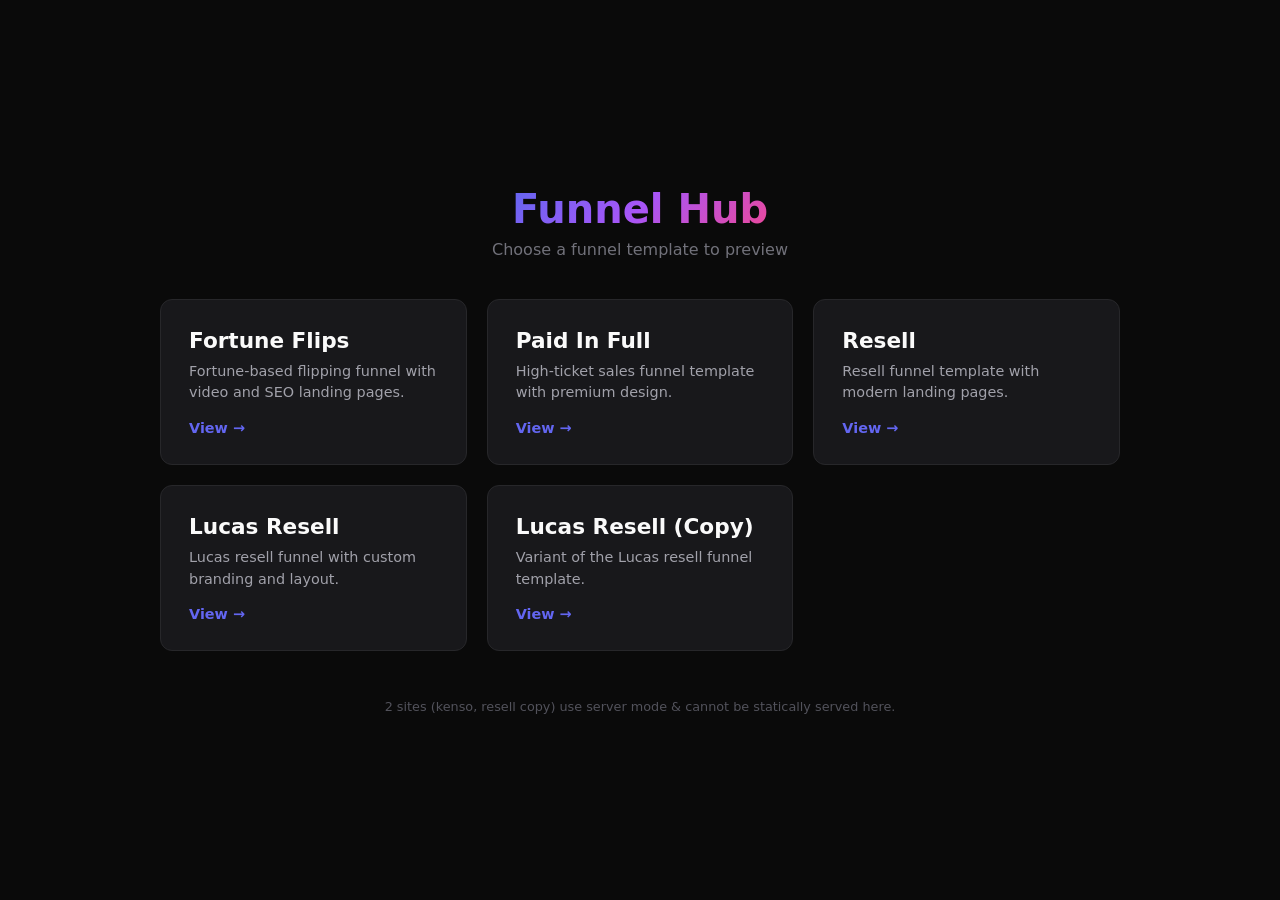
<file: index.html>
<!DOCTYPE html>
<html lang="en">
<head>
<meta charset="UTF-8">
<meta name="viewport" content="width=device-width, initial-scale=1.0">
<title>Funnel Hub</title>
<style>
  *, *::before, *::after { box-sizing: border-box; margin: 0; padding: 0; }
  body {
    font-family: -apple-system, BlinkMacSystemFont, 'Segoe UI', system-ui, sans-serif;
    background: #0a0a0a;
    color: #f5f5f5;
    min-height: 100vh;
    display: flex;
    flex-direction: column;
    align-items: center;
    justify-content: center;
    padding: 2rem;
  }
  h1 {
    font-size: 2.5rem;
    font-weight: 700;
    margin-bottom: 0.5rem;
    background: linear-gradient(135deg, #6366f1, #a855f7, #ec4899);
    -webkit-background-clip: text;
    -webkit-text-fill-color: transparent;
    background-clip: text;
  }
  .subtitle {
    color: #71717a;
    margin-bottom: 2.5rem;
    font-size: 1rem;
  }
  .grid {
    display: grid;
    grid-template-columns: repeat(auto-fit, minmax(280px, 1fr));
    gap: 1.25rem;
    max-width: 960px;
    width: 100%;
  }
  .card {
    background: #18181b;
    border: 1px solid #27272a;
    border-radius: 12px;
    padding: 1.75rem;
    text-decoration: none;
    color: inherit;
    transition: border-color 0.2s, transform 0.2s, box-shadow 0.2s;
    display: flex;
    flex-direction: column;
    gap: 0.5rem;
  }
  .card:hover {
    border-color: #6366f1;
    transform: translateY(-2px);
    box-shadow: 0 8px 30px rgba(99, 102, 241, 0.15);
  }
  .card h2 {
    font-size: 1.35rem;
    font-weight: 600;
    color: #fafafa;
  }
  .card p {
    color: #a1a1aa;
    font-size: 0.9rem;
    line-height: 1.5;
    flex: 1;
  }
  .card .arrow {
    color: #6366f1;
    font-weight: 600;
    font-size: 0.9rem;
    margin-top: 0.5rem;
  }
  .footer {
    margin-top: 3rem;
    color: #52525b;
    font-size: 0.8rem;
  }
</style>
</head>
<body>
<h1>Funnel Hub</h1>
<p class="subtitle">Choose a funnel template to preview</p>
<div class="grid">
  <a href="/fortuneflips" class="card">
    <h2>Fortune Flips</h2>
    <p>Fortune-based flipping funnel with video and SEO landing pages.</p>
    <span class="arrow">View &rarr;</span>
  </a>
  <a href="/paidinfull" class="card">
    <h2>Paid In Full</h2>
    <p>High-ticket sales funnel template with premium design.</p>
    <span class="arrow">View &rarr;</span>
  </a>
  <a href="/resell" class="card">
    <h2>Resell</h2>
    <p>Resell funnel template with modern landing pages.</p>
    <span class="arrow">View &rarr;</span>
  </a>
  <a href="/lucasresell" class="card">
    <h2>Lucas Resell</h2>
    <p>Lucas resell funnel with custom branding and layout.</p>
    <span class="arrow">View &rarr;</span>
  </a>
  <a href="/lucas-resell" class="card">
    <h2>Lucas Resell (Copy)</h2>
    <p>Variant of the Lucas resell funnel template.</p>
    <span class="arrow">View &rarr;</span>
  </a>
</div>
<p class="footer">2 sites (kenso, resell copy) use server mode &amp; cannot be statically served here.</p>
</body>
</html>
</file>
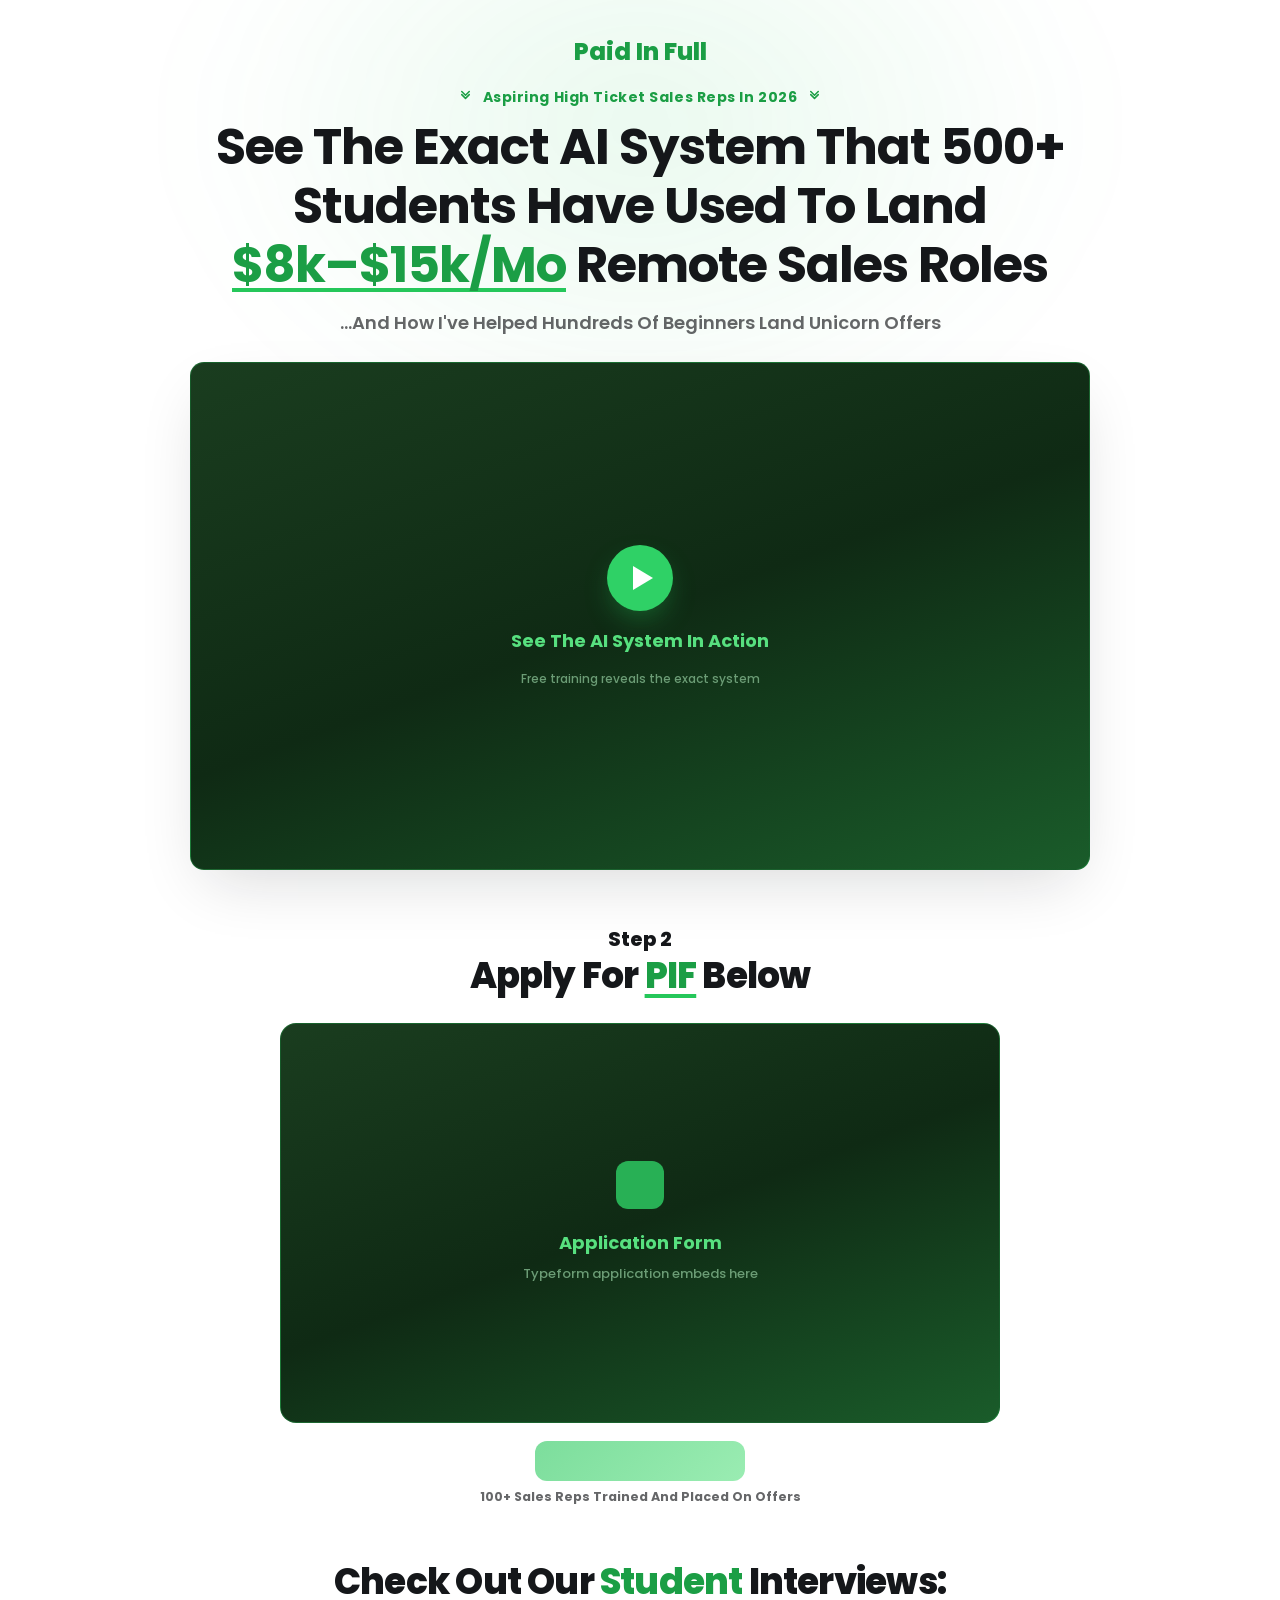
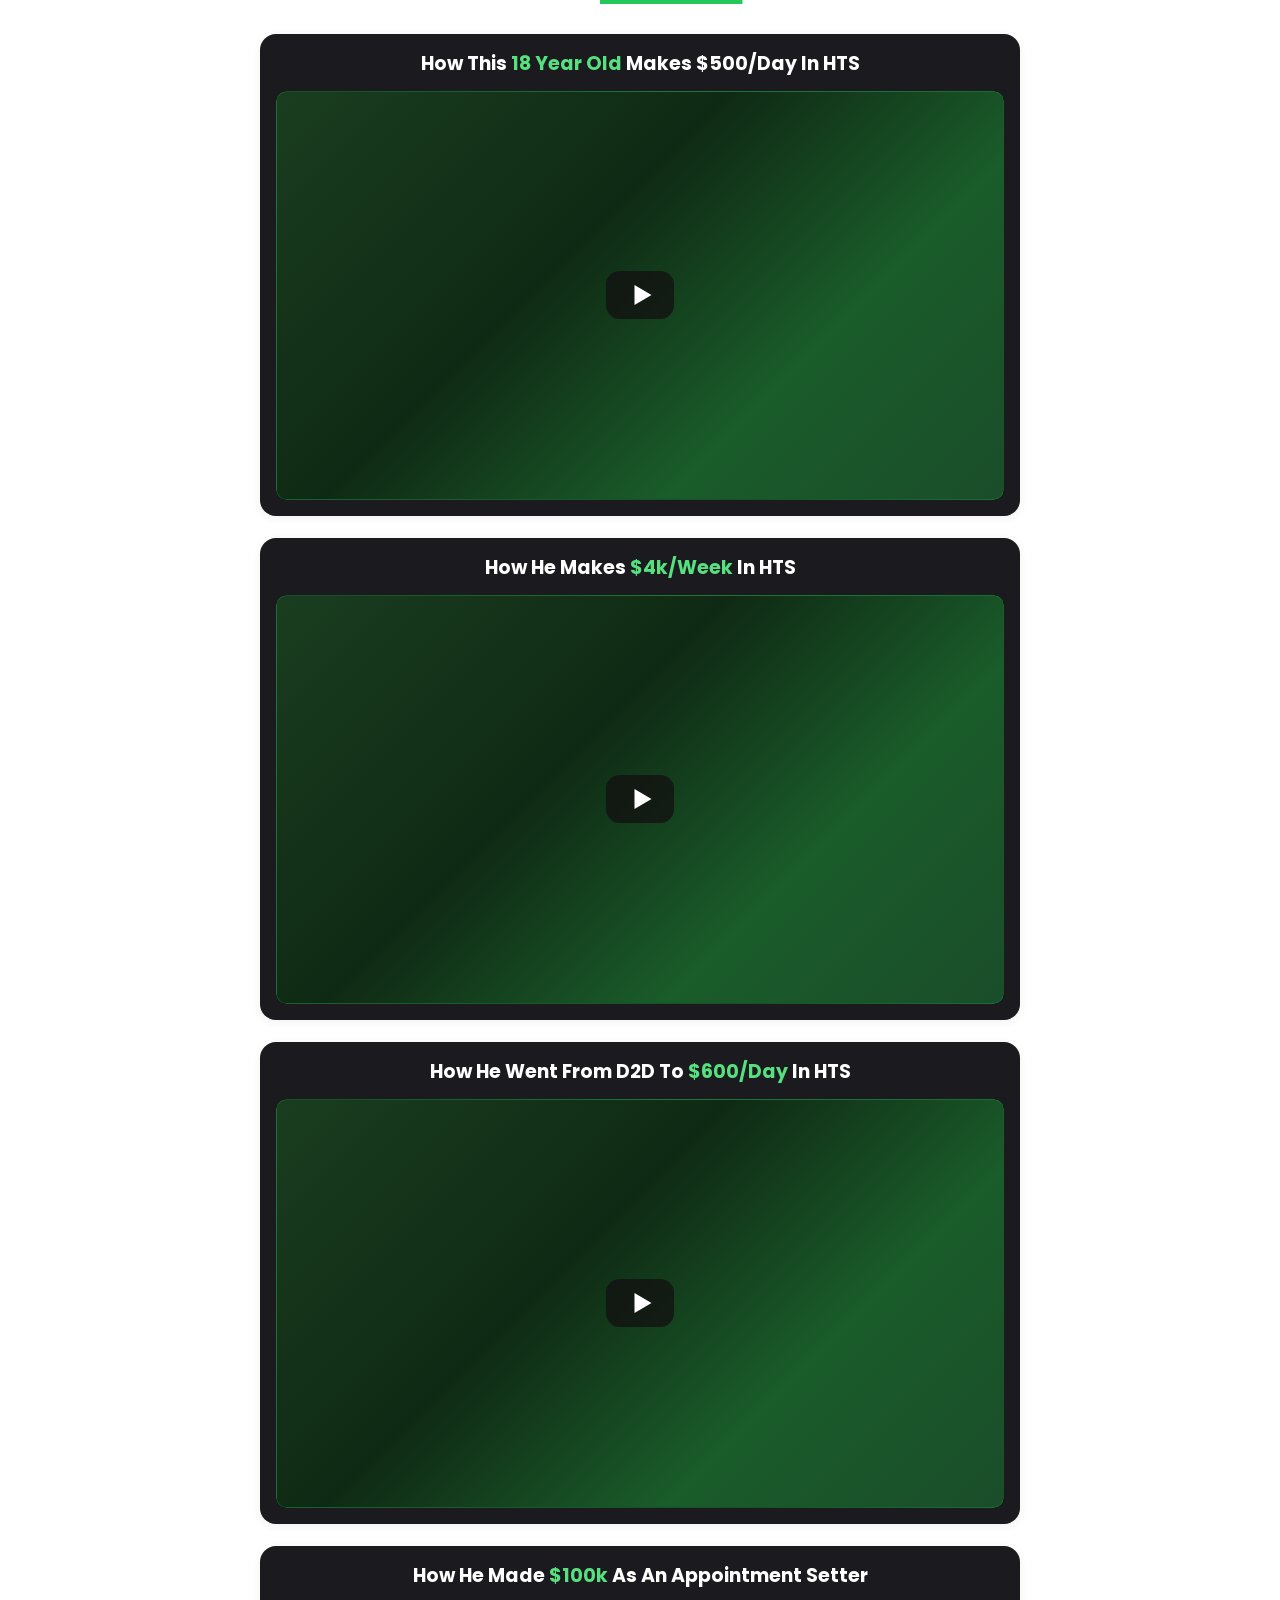
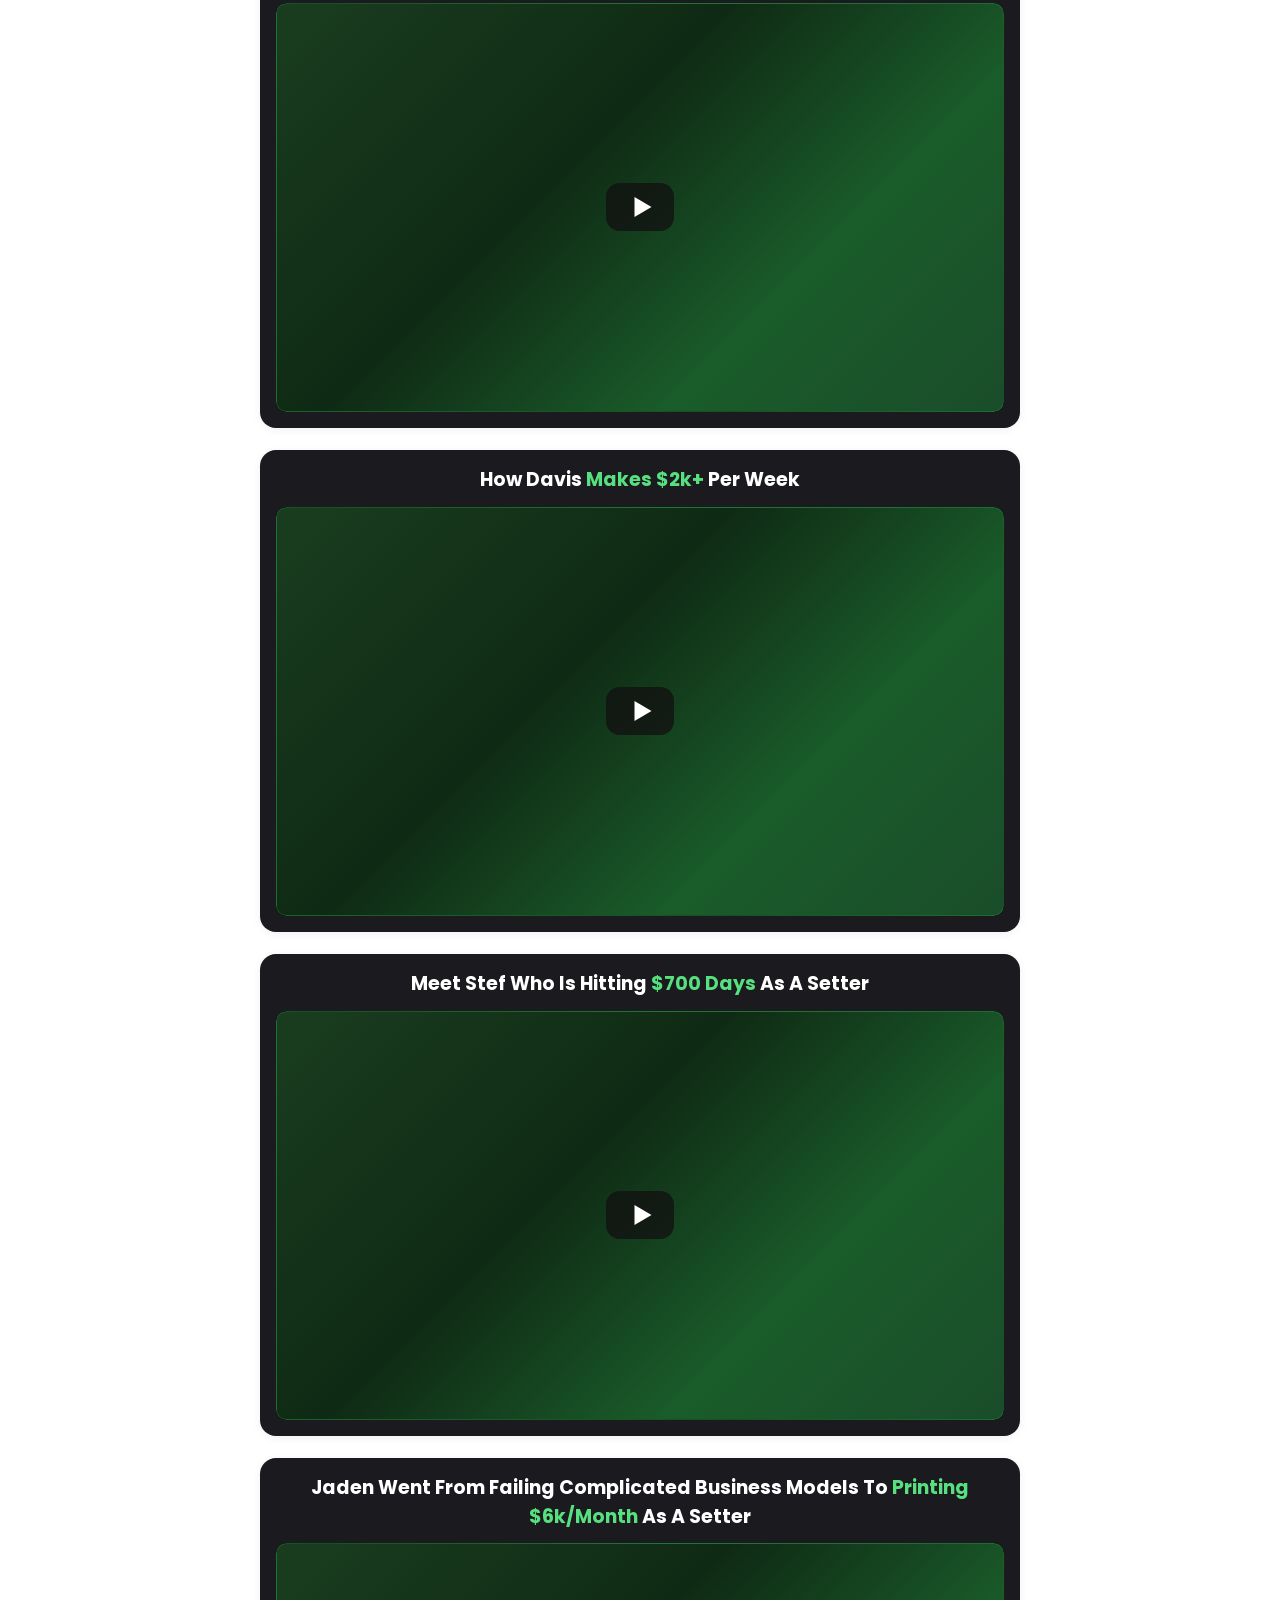
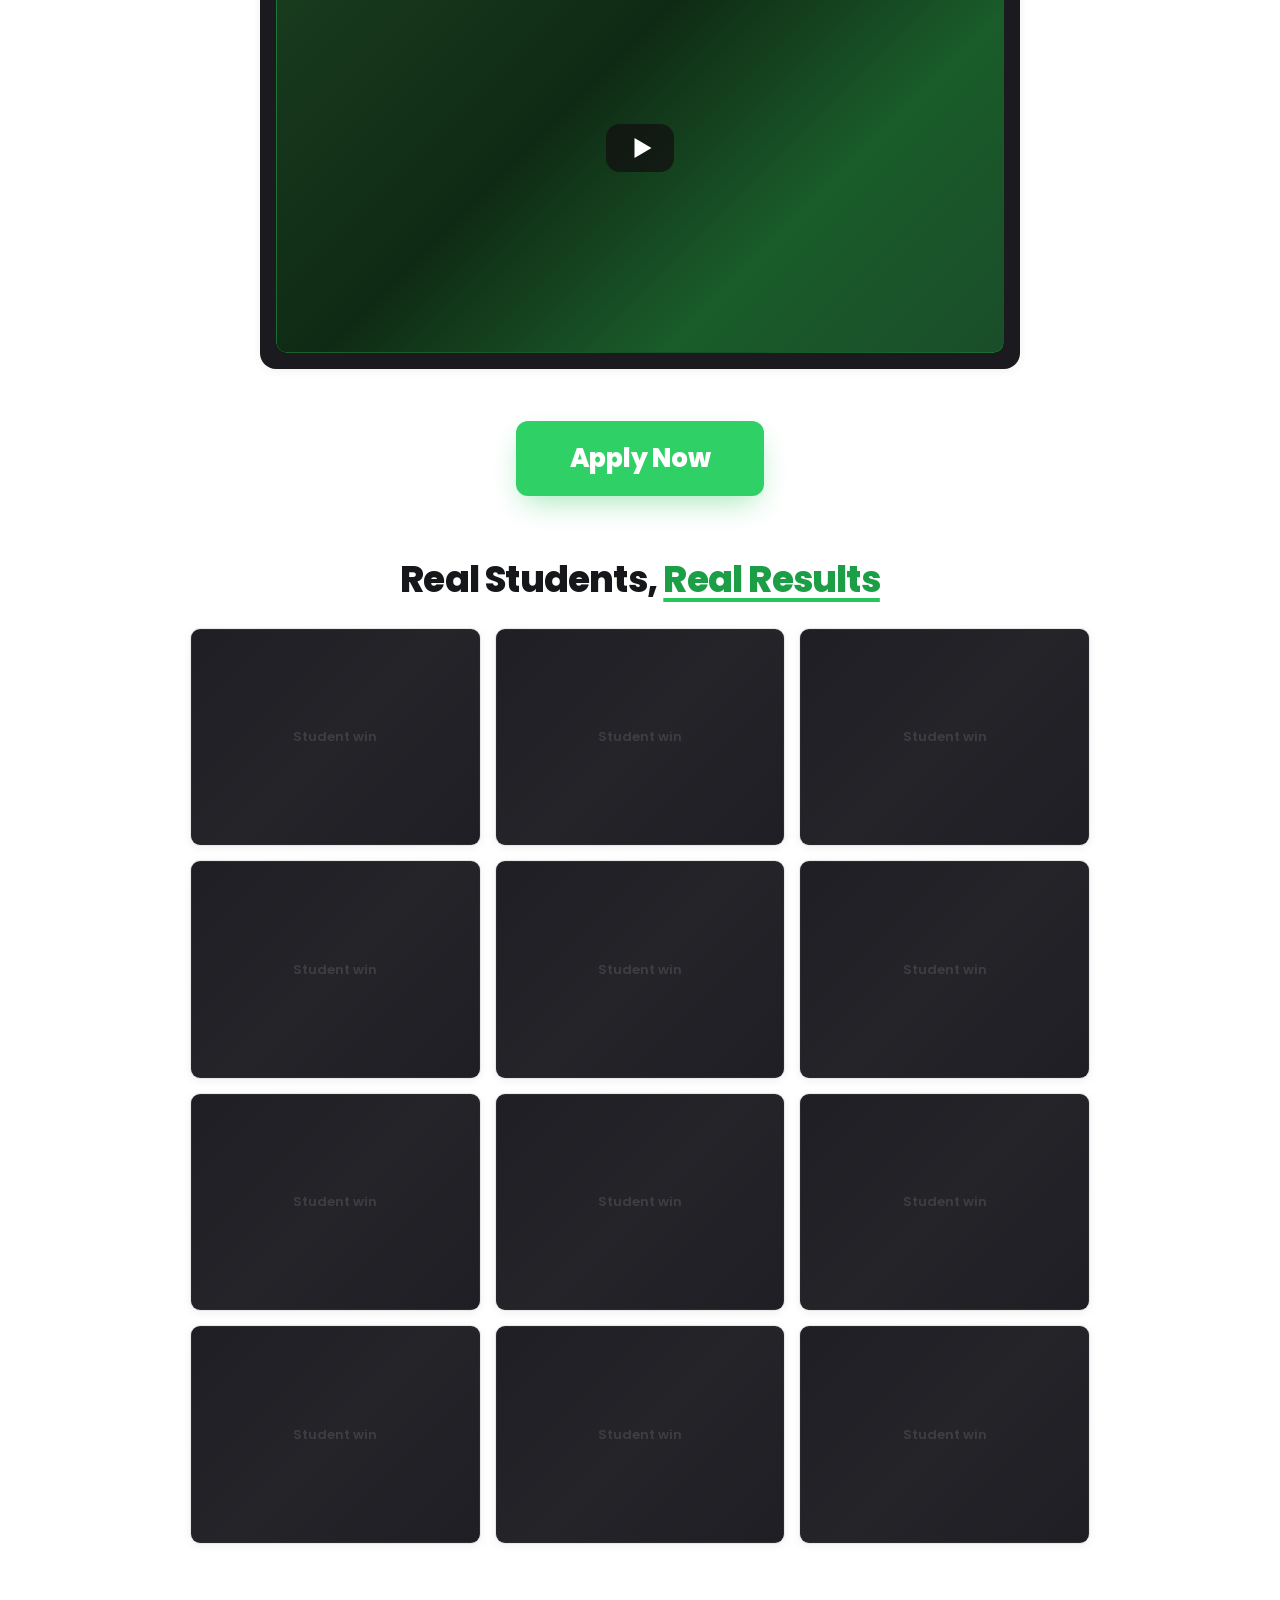
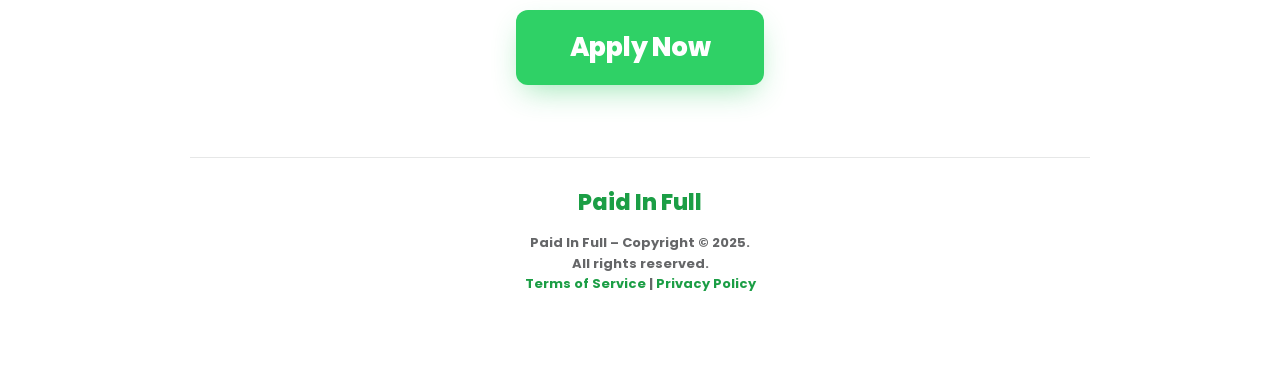
<file: highticketsales/index.html>
<!DOCTYPE html><html lang="en" class="poppins_f91be8b-module__pOuvOq__variable h-full antialiased"><head><meta charSet="utf-8"/><meta name="viewport" content="width=device-width, initial-scale=1"/><link rel="preload" href="/paidinfull/_next/static/media/47fe1b7cd6e6ed85-s.p.0~mcdl10zdfb3.woff2" as="font" crossorigin="" type="font/woff2"/><link rel="preload" href="/paidinfull/_next/static/media/829ba4228c966254-s.p.0ub.k0om~_-xi.woff2" as="font" crossorigin="" type="font/woff2"/><link rel="preload" href="/paidinfull/_next/static/media/8e6fa89aa22d24ec-s.p.0uvzar8hswo3p.woff2" as="font" crossorigin="" type="font/woff2"/><link rel="preload" href="/paidinfull/_next/static/media/a218039a3287bcfd-s.p.17-1enzs_j91b.woff2" as="font" crossorigin="" type="font/woff2"/><link rel="preload" href="/paidinfull/_next/static/media/e2334d715941921e-s.p.12skym0rqknxy.woff2" as="font" crossorigin="" type="font/woff2"/><link rel="stylesheet" href="/paidinfull/_next/static/chunks/0vrzeb3-mg27t.css" data-precedence="next"/><link rel="preload" as="script" fetchPriority="low" href="/paidinfull/_next/static/chunks/01fg41s5-yw~~.js"/><script src="/paidinfull/_next/static/chunks/02k_t6ow81leh.js" async=""></script><script src="/paidinfull/_next/static/chunks/0g3xly2er0dk1.js" async=""></script><script src="/paidinfull/_next/static/chunks/turbopack-10k6tt6_rxpax.js" async=""></script><script src="/paidinfull/_next/static/chunks/071qx2hu3.8vg.js" async=""></script><meta name="next-size-adjust" content=""/><title>Paid In Full | The AI System 500+ Students Used To Land $8k–$15k/Mo Remote Sales Roles</title><meta name="description" content="See the exact AI system 500+ students have used to land $8k–$15k/mo remote high-ticket sales roles — with no prior experience."/><link rel="icon" href="/seo/favicon.ico" sizes="any"/><link rel="icon" href="/seo/favicon-32.png" sizes="32x32" type="image/png"/><link rel="icon" href="/seo/favicon-16.png" sizes="16x16" type="image/png"/><link rel="apple-touch-icon" href="/seo/apple-touch-icon.png"/><script src="/paidinfull/_next/static/chunks/03~yq9q893hmn.js" noModule=""></script></head><body class="min-h-full flex flex-col"><div hidden=""><!--$--><!--/$--></div><div class="atmosphere" aria-hidden="true"></div><main class="page"><header class="nav"><div style="font-weight:800;font-size:24px;color:var(--pif-accent-deep);line-height:1">Paid In Full</div></header><section class="hero"><div class="eyebrow"><span class="chev"><svg viewBox="0 0 24 24" fill="none" stroke="currentColor" stroke-width="2.5" stroke-linecap="round" stroke-linejoin="round" aria-hidden="true"><path d="m6 9 6 6 6-6"></path><path d="m6 4 6 6 6-6"></path></svg></span><span class="etext">Aspiring High Ticket Sales Reps In 2026</span><span class="chev"><svg viewBox="0 0 24 24" fill="none" stroke="currentColor" stroke-width="2.5" stroke-linecap="round" stroke-linejoin="round" aria-hidden="true"><path d="m6 9 6 6 6-6"></path><path d="m6 4 6 6 6-6"></path></svg></span></div><h1 class="headline">See The Exact AI System That 500+ Students Have Used To Land<!-- --> <span class="accent-mark">$8k–$15k/Mo</span> Remote Sales Roles</h1><p class="sub">…And How I&#x27;ve Helped Hundreds Of Beginners Land Unicorn Offers</p><div class="hero-media"><div class="media-ph" style="background:linear-gradient(160deg, #1a3d1f, #0f2a14, #1a5c2a);border:1px solid rgba(37, 199, 90, 0.3)"><div class="media-ph-inner"><div class="play" style="width:66px;height:66px;border-radius:50%;background:var(--pif-cta);position:relative;box-shadow:var(--pif-shadow-cta)"><span style="position:absolute;left:55%;top:50%;transform:translate(-50%, -50%);border-style:solid;border-width:12px 0 12px 20px;border-color:transparent transparent transparent #fff;display:block"></span></div><div style="font-weight:700;color:#57E07F;font-size:18px">See The AI System In Action</div><small style="font-weight:500;font-size:12px;color:#6b9c75">Free training reveals the exact system</small></div></div></div></section><section id="apply"><div class="step-label">Step 2</div><h2 class="section-head">Apply For <span class="accent-mark">PIF</span> Below</h2><div class="apply-wrap"><div class="typeform-embed" style="background:linear-gradient(160deg, #1a3d1f, #0f2a14, #1a5c2a);border:1px solid rgba(37, 199, 90, 0.3);display:flex;flex-direction:column;align-items:center;justify-content:center;min-height:400px;border-radius:16px;padding:40px"><div style="width:48px;height:48px;border-radius:12px;background:var(--pif-cta);margin-bottom:20px;opacity:0.8"></div><div style="font-weight:700;color:#57E07F;font-size:18px;margin-bottom:8px">Application Form</div><small style="font-weight:500;font-size:13px;color:#6b9c75">Typeform application embeds here</small></div></div><div class="avatars"><div class="reps-img" style="background:linear-gradient(135deg, #25C75A, #57E07F);border-radius:12px;height:40px;max-width:210px;width:100%;margin:0 auto;opacity:0.6"></div><div>100+ Sales Reps Trained And Placed On Offers</div></div></section><section class="interviews"><h2 class="section-head">Check Out Our <span class="accent-mark">Student</span> Interviews:</h2><br/><div class="vcard"><h3>How This <span class="g">18 Year Old</span> Makes $500/Day In HTS</h3><div class="video-embed"><div style="position:absolute;inset:0;display:flex;align-items:center;justify-content:center;background:linear-gradient(135deg, #1a3d1f 0%, #0f2a14 40%, #1a5c2a 70%, #1a4d2a 100%);border:1px solid rgba(37, 199, 90, 0.25);border-radius:10px"><div style="width:68px;height:48px;border-radius:14px;background:rgba(18, 18, 18, 0.80);position:relative"><span style="position:absolute;top:50%;left:54%;transform:translate(-50%, -50%);border-style:solid;border-width:10px 0 10px 17px;border-color:transparent transparent transparent #fff;display:block"></span></div></div></div></div><div class="vcard"><h3>How He Makes <span class="g">$4k/Week</span> In HTS</h3><div class="video-embed"><div style="position:absolute;inset:0;display:flex;align-items:center;justify-content:center;background:linear-gradient(135deg, #1a3d1f 0%, #0f2a14 40%, #1a5c2a 70%, #1a4d2a 100%);border:1px solid rgba(37, 199, 90, 0.25);border-radius:10px"><div style="width:68px;height:48px;border-radius:14px;background:rgba(18, 18, 18, 0.80);position:relative"><span style="position:absolute;top:50%;left:54%;transform:translate(-50%, -50%);border-style:solid;border-width:10px 0 10px 17px;border-color:transparent transparent transparent #fff;display:block"></span></div></div></div></div><div class="vcard"><h3>How He Went From D2D To <span class="g">$600/Day</span> In HTS</h3><div class="video-embed"><div style="position:absolute;inset:0;display:flex;align-items:center;justify-content:center;background:linear-gradient(135deg, #1a3d1f 0%, #0f2a14 40%, #1a5c2a 70%, #1a4d2a 100%);border:1px solid rgba(37, 199, 90, 0.25);border-radius:10px"><div style="width:68px;height:48px;border-radius:14px;background:rgba(18, 18, 18, 0.80);position:relative"><span style="position:absolute;top:50%;left:54%;transform:translate(-50%, -50%);border-style:solid;border-width:10px 0 10px 17px;border-color:transparent transparent transparent #fff;display:block"></span></div></div></div></div><div class="vcard"><h3>How He Made <span class="g">$100k</span> As An Appointment Setter</h3><div class="video-embed"><div style="position:absolute;inset:0;display:flex;align-items:center;justify-content:center;background:linear-gradient(135deg, #1a3d1f 0%, #0f2a14 40%, #1a5c2a 70%, #1a4d2a 100%);border:1px solid rgba(37, 199, 90, 0.25);border-radius:10px"><div style="width:68px;height:48px;border-radius:14px;background:rgba(18, 18, 18, 0.80);position:relative"><span style="position:absolute;top:50%;left:54%;transform:translate(-50%, -50%);border-style:solid;border-width:10px 0 10px 17px;border-color:transparent transparent transparent #fff;display:block"></span></div></div></div></div><div class="vcard"><h3>How Davis <span class="g">Makes $2k+</span> Per Week</h3><div class="video-embed"><div style="position:absolute;inset:0;display:flex;align-items:center;justify-content:center;background:linear-gradient(135deg, #1a3d1f 0%, #0f2a14 40%, #1a5c2a 70%, #1a4d2a 100%);border:1px solid rgba(37, 199, 90, 0.25);border-radius:10px"><div style="width:68px;height:48px;border-radius:14px;background:rgba(18, 18, 18, 0.80);position:relative"><span style="position:absolute;top:50%;left:54%;transform:translate(-50%, -50%);border-style:solid;border-width:10px 0 10px 17px;border-color:transparent transparent transparent #fff;display:block"></span></div></div></div></div><div class="vcard"><h3>Meet Stef Who Is Hitting <span class="g">$700 Days</span> As A Setter</h3><div class="video-embed"><div style="position:absolute;inset:0;display:flex;align-items:center;justify-content:center;background:linear-gradient(135deg, #1a3d1f 0%, #0f2a14 40%, #1a5c2a 70%, #1a4d2a 100%);border:1px solid rgba(37, 199, 90, 0.25);border-radius:10px"><div style="width:68px;height:48px;border-radius:14px;background:rgba(18, 18, 18, 0.80);position:relative"><span style="position:absolute;top:50%;left:54%;transform:translate(-50%, -50%);border-style:solid;border-width:10px 0 10px 17px;border-color:transparent transparent transparent #fff;display:block"></span></div></div></div></div><div class="vcard"><h3>Jaden Went From Failing Complicated Business Models To <span class="g">Printing $6k/Month</span> As A Setter</h3><div class="video-embed"><div style="position:absolute;inset:0;display:flex;align-items:center;justify-content:center;background:linear-gradient(135deg, #1a3d1f 0%, #0f2a14 40%, #1a5c2a 70%, #1a4d2a 100%);border:1px solid rgba(37, 199, 90, 0.25);border-radius:10px"><div style="width:68px;height:48px;border-radius:14px;background:rgba(18, 18, 18, 0.80);position:relative"><span style="position:absolute;top:50%;left:54%;transform:translate(-50%, -50%);border-style:solid;border-width:10px 0 10px 17px;border-color:transparent transparent transparent #fff;display:block"></span></div></div></div></div></section><div class="cta-row"><a href="#apply" class="cta">Apply Now</a></div><section class="proof"><h2 class="section-head">Real Students,<!-- --> <span class="accent-mark">Real Results</span></h2><div class="proof-grid"><div class="proof-card" style="background:var(--card-dark)"><div style="width:100%;aspect-ratio:4 / 3;background:linear-gradient(135deg, #1e1e24 0%, #242429 50%, #1e1e24 100%);border:1px solid rgba(255,255,255,0.04);display:flex;align-items:center;justify-content:center"><span style="color:rgba(255,255,255,0.12);font-size:13px;font-weight:600">Student win</span></div></div><div class="proof-card" style="background:var(--card-dark)"><div style="width:100%;aspect-ratio:4 / 3;background:linear-gradient(135deg, #1e1e24 0%, #242429 50%, #1e1e24 100%);border:1px solid rgba(255,255,255,0.04);display:flex;align-items:center;justify-content:center"><span style="color:rgba(255,255,255,0.12);font-size:13px;font-weight:600">Student win</span></div></div><div class="proof-card" style="background:var(--card-dark)"><div style="width:100%;aspect-ratio:4 / 3;background:linear-gradient(135deg, #1e1e24 0%, #242429 50%, #1e1e24 100%);border:1px solid rgba(255,255,255,0.04);display:flex;align-items:center;justify-content:center"><span style="color:rgba(255,255,255,0.12);font-size:13px;font-weight:600">Student win</span></div></div><div class="proof-card" style="background:var(--card-dark)"><div style="width:100%;aspect-ratio:4 / 3;background:linear-gradient(135deg, #1e1e24 0%, #242429 50%, #1e1e24 100%);border:1px solid rgba(255,255,255,0.04);display:flex;align-items:center;justify-content:center"><span style="color:rgba(255,255,255,0.12);font-size:13px;font-weight:600">Student win</span></div></div><div class="proof-card" style="background:var(--card-dark)"><div style="width:100%;aspect-ratio:4 / 3;background:linear-gradient(135deg, #1e1e24 0%, #242429 50%, #1e1e24 100%);border:1px solid rgba(255,255,255,0.04);display:flex;align-items:center;justify-content:center"><span style="color:rgba(255,255,255,0.12);font-size:13px;font-weight:600">Student win</span></div></div><div class="proof-card" style="background:var(--card-dark)"><div style="width:100%;aspect-ratio:4 / 3;background:linear-gradient(135deg, #1e1e24 0%, #242429 50%, #1e1e24 100%);border:1px solid rgba(255,255,255,0.04);display:flex;align-items:center;justify-content:center"><span style="color:rgba(255,255,255,0.12);font-size:13px;font-weight:600">Student win</span></div></div><div class="proof-card" style="background:var(--card-dark)"><div style="width:100%;aspect-ratio:4 / 3;background:linear-gradient(135deg, #1e1e24 0%, #242429 50%, #1e1e24 100%);border:1px solid rgba(255,255,255,0.04);display:flex;align-items:center;justify-content:center"><span style="color:rgba(255,255,255,0.12);font-size:13px;font-weight:600">Student win</span></div></div><div class="proof-card" style="background:var(--card-dark)"><div style="width:100%;aspect-ratio:4 / 3;background:linear-gradient(135deg, #1e1e24 0%, #242429 50%, #1e1e24 100%);border:1px solid rgba(255,255,255,0.04);display:flex;align-items:center;justify-content:center"><span style="color:rgba(255,255,255,0.12);font-size:13px;font-weight:600">Student win</span></div></div><div class="proof-card" style="background:var(--card-dark)"><div style="width:100%;aspect-ratio:4 / 3;background:linear-gradient(135deg, #1e1e24 0%, #242429 50%, #1e1e24 100%);border:1px solid rgba(255,255,255,0.04);display:flex;align-items:center;justify-content:center"><span style="color:rgba(255,255,255,0.12);font-size:13px;font-weight:600">Student win</span></div></div><div class="proof-card" style="background:var(--card-dark)"><div style="width:100%;aspect-ratio:4 / 3;background:linear-gradient(135deg, #1e1e24 0%, #242429 50%, #1e1e24 100%);border:1px solid rgba(255,255,255,0.04);display:flex;align-items:center;justify-content:center"><span style="color:rgba(255,255,255,0.12);font-size:13px;font-weight:600">Student win</span></div></div><div class="proof-card" style="background:var(--card-dark)"><div style="width:100%;aspect-ratio:4 / 3;background:linear-gradient(135deg, #1e1e24 0%, #242429 50%, #1e1e24 100%);border:1px solid rgba(255,255,255,0.04);display:flex;align-items:center;justify-content:center"><span style="color:rgba(255,255,255,0.12);font-size:13px;font-weight:600">Student win</span></div></div><div class="proof-card" style="background:var(--card-dark)"><div style="width:100%;aspect-ratio:4 / 3;background:linear-gradient(135deg, #1e1e24 0%, #242429 50%, #1e1e24 100%);border:1px solid rgba(255,255,255,0.04);display:flex;align-items:center;justify-content:center"><span style="color:rgba(255,255,255,0.12);font-size:13px;font-weight:600">Student win</span></div></div></div></section><div class="cta-row"><a href="#apply" class="cta">Apply Now</a></div><footer><div style="font-weight:800;font-size:22px;color:var(--pif-accent-deep);margin-bottom:14px">Paid In Full</div><div class="fcopy">Paid In Full – Copyright © 2025.<br/>All rights reserved.<br/><a href="/terms-of-use/">Terms of Service</a> |<!-- --> <a href="/privacy-policy/">Privacy Policy</a></div></footer></main><!--$--><!--/$--><script src="/paidinfull/_next/static/chunks/01fg41s5-yw~~.js" id="_R_" async=""></script><script>(self.__next_f=self.__next_f||[]).push([0])</script><script>self.__next_f.push([1,"1:\"$Sreact.fragment\"\n2:I[86018,[\"/paidinfull/_next/static/chunks/071qx2hu3.8vg.js\"],\"default\"]\n3:I[27214,[\"/paidinfull/_next/static/chunks/071qx2hu3.8vg.js\"],\"default\"]\nd:I[79587,[\"/paidinfull/_next/static/chunks/071qx2hu3.8vg.js\"],\"default\",1]\n:HL[\"/paidinfull/_next/static/chunks/0vrzeb3-mg27t.css\",\"style\"]\n:HL[\"/paidinfull/_next/static/media/47fe1b7cd6e6ed85-s.p.0~mcdl10zdfb3.woff2\",\"font\",{\"crossOrigin\":\"\",\"type\":\"font/woff2\"}]\n:HL[\"/paidinfull/_next/static/media/829ba4228c966254-s.p.0ub.k0om~_-xi.woff2\",\"font\",{\"crossOrigin\":\"\",\"type\":\"font/woff2\"}]\n:HL[\"/paidinfull/_next/static/media/8e6fa89aa22d24ec-s.p.0uvzar8hswo3p.woff2\",\"font\",{\"crossOrigin\":\"\",\"type\":\"font/woff2\"}]\n:HL[\"/paidinfull/_next/static/media/a218039a3287bcfd-s.p.17-1enzs_j91b.woff2\",\"font\",{\"crossOrigin\":\"\",\"type\":\"font/woff2\"}]\n:HL[\"/paidinfull/_next/static/media/e2334d715941921e-s.p.12skym0rqknxy.woff2\",\"font\",{\"crossOrigin\":\"\",\"type\":\"font/woff2\"}]\n"])</script><script>self.__next_f.push([1,"0:{\"P\":null,\"c\":[\"\",\"\"],\"q\":\"\",\"i\":false,\"f\":[[[\"\",{\"children\":[\"__PAGE__\",{}]},\"$undefined\",\"$undefined\",16],[[\"$\",\"$1\",\"c\",{\"children\":[[[\"$\",\"link\",\"0\",{\"rel\":\"stylesheet\",\"href\":\"/paidinfull/_next/static/chunks/0vrzeb3-mg27t.css\",\"precedence\":\"next\",\"crossOrigin\":\"$undefined\",\"nonce\":\"$undefined\"}],[\"$\",\"script\",\"script-0\",{\"src\":\"/paidinfull/_next/static/chunks/071qx2hu3.8vg.js\",\"async\":true,\"nonce\":\"$undefined\"}]],[\"$\",\"html\",null,{\"lang\":\"en\",\"className\":\"poppins_f91be8b-module__pOuvOq__variable h-full antialiased\",\"children\":[\"$\",\"body\",null,{\"className\":\"min-h-full flex flex-col\",\"children\":[\"$\",\"$L2\",null,{\"parallelRouterKey\":\"children\",\"error\":\"$undefined\",\"errorStyles\":\"$undefined\",\"errorScripts\":\"$undefined\",\"template\":[\"$\",\"$L3\",null,{}],\"templateStyles\":\"$undefined\",\"templateScripts\":\"$undefined\",\"notFound\":[[[\"$\",\"title\",null,{\"children\":\"404: This page could not be found.\"}],[\"$\",\"div\",null,{\"style\":{\"fontFamily\":\"system-ui,\\\"Segoe UI\\\",Roboto,Helvetica,Arial,sans-serif,\\\"Apple Color Emoji\\\",\\\"Segoe UI Emoji\\\"\",\"height\":\"100vh\",\"textAlign\":\"center\",\"display\":\"flex\",\"flexDirection\":\"column\",\"alignItems\":\"center\",\"justifyContent\":\"center\"},\"children\":[\"$\",\"div\",null,{\"children\":[[\"$\",\"style\",null,{\"dangerouslySetInnerHTML\":{\"__html\":\"body{color:#000;background:#fff;margin:0}.next-error-h1{border-right:1px solid rgba(0,0,0,.3)}@media (prefers-color-scheme:dark){body{color:#fff;background:#000}.next-error-h1{border-right:1px solid rgba(255,255,255,.3)}}\"}}],[\"$\",\"h1\",null,{\"className\":\"next-error-h1\",\"style\":{\"display\":\"inline-block\",\"margin\":\"0 20px 0 0\",\"padding\":\"0 23px 0 0\",\"fontSize\":24,\"fontWeight\":500,\"verticalAlign\":\"top\",\"lineHeight\":\"49px\"},\"children\":404}],[\"$\",\"div\",null,{\"style\":{\"display\":\"inline-block\"},\"children\":[\"$\",\"h2\",null,{\"style\":{\"fontSize\":14,\"fontWeight\":400,\"lineHeight\":\"49px\",\"margin\":0},\"children\":\"This page could not be found.\"}]}]]}]}]],[]],\"forbidden\":\"$undefined\",\"unauthorized\":\"$undefined\"}]}]}]]}],{\"children\":[[\"$\",\"$1\",\"c\",{\"children\":[[[\"$\",\"div\",null,{\"className\":\"atmosphere\",\"aria-hidden\":\"true\"}],[\"$\",\"main\",null,{\"className\":\"page\",\"children\":[[\"$\",\"header\",null,{\"className\":\"nav\",\"children\":[\"$\",\"div\",null,{\"style\":{\"fontWeight\":800,\"fontSize\":24,\"color\":\"var(--pif-accent-deep)\",\"lineHeight\":1},\"children\":\"Paid In Full\"}]}],[\"$\",\"section\",null,{\"className\":\"hero\",\"children\":[[\"$\",\"div\",null,{\"className\":\"eyebrow\",\"children\":[[\"$\",\"span\",null,{\"className\":\"chev\",\"children\":[\"$\",\"svg\",null,{\"viewBox\":\"0 0 24 24\",\"fill\":\"none\",\"stroke\":\"currentColor\",\"strokeWidth\":\"2.5\",\"strokeLinecap\":\"round\",\"strokeLinejoin\":\"round\",\"aria-hidden\":\"true\",\"className\":\"$undefined\",\"children\":[[\"$\",\"path\",null,{\"d\":\"m6 9 6 6 6-6\"}],[\"$\",\"path\",null,{\"d\":\"m6 4 6 6 6-6\"}]]}]}],[\"$\",\"span\",null,{\"className\":\"etext\",\"children\":\"Aspiring High Ticket Sales Reps In 2026\"}],[\"$\",\"span\",null,{\"className\":\"chev\",\"children\":[\"$\",\"svg\",null,{\"viewBox\":\"0 0 24 24\",\"fill\":\"none\",\"stroke\":\"currentColor\",\"strokeWidth\":\"2.5\",\"strokeLinecap\":\"round\",\"strokeLinejoin\":\"round\",\"aria-hidden\":\"true\",\"className\":\"$undefined\",\"children\":[[\"$\",\"path\",null,{\"d\":\"m6 9 6 6 6-6\"}],[\"$\",\"path\",null,{\"d\":\"m6 4 6 6 6-6\"}]]}]}]]}],[\"$\",\"h1\",null,{\"className\":\"headline\",\"children\":[\"See The Exact AI System That 500+ Students Have Used To Land\",\" \",[\"$\",\"span\",null,{\"className\":\"accent-mark\",\"children\":\"$$8k–$15k/Mo\"}],\" Remote Sales Roles\"]}],[\"$\",\"p\",null,{\"className\":\"sub\",\"children\":\"…And How I've Helped Hundreds Of Beginners Land Unicorn Offers\"}],[\"$\",\"div\",null,{\"className\":\"hero-media\",\"children\":[\"$\",\"div\",null,{\"className\":\"media-ph\",\"style\":{\"background\":\"linear-gradient(160deg, #1a3d1f, #0f2a14, #1a5c2a)\",\"border\":\"1px solid rgba(37, 199, 90, 0.3)\"},\"children\":[\"$\",\"div\",null,{\"className\":\"media-ph-inner\",\"children\":[[\"$\",\"div\",null,{\"className\":\"play\",\"style\":{\"width\":66,\"height\":66,\"borderRadius\":\"50%\",\"background\":\"var(--pif-cta)\",\"position\":\"relative\",\"boxShadow\":\"var(--pif-shadow-cta)\"},\"children\":[\"$\",\"span\",null,{\"style\":{\"position\":\"absolute\",\"left\":\"55%\",\"top\":\"50%\",\"transform\":\"translate(-50%, -50%)\",\"borderStyle\":\"solid\",\"borderWidth\":\"12px 0 12px 20px\",\"borderColor\":\"transparent transparent transparent #fff\",\"display\":\"block\"}}]}],[\"$\",\"div\",null,{\"style\":{\"fontWeight\":700,\"color\":\"#57E07F\",\"fontSize\":18},\"children\":\"See The AI System In Action\"}],[\"$\",\"small\",null,{\"style\":{\"fontWeight\":500,\"fontSize\":12,\"color\":\"#6b9c75\"},\"children\":\"Free training reveals the exact system\"}]]}]}]}]]}],[\"$\",\"section\",null,{\"id\":\"apply\",\"children\":[[\"$\",\"div\",null,{\"className\":\"step-label\",\"children\":\"Step 2\"}],[\"$\",\"h2\",null,{\"className\":\"section-head\",\"children\":[\"Apply For \",[\"$\",\"span\",null,{\"className\":\"accent-mark\",\"children\":\"PIF\"}],\" Below\"]}],[\"$\",\"div\",null,{\"className\":\"apply-wrap\",\"children\":\"$L4\"}],\"$L5\"]}],\"$L6\",\"$L7\",\"$L8\",\"$L9\",\"$La\"]}]],null,\"$Lb\"]}],{},null,false,null]},null,false,null],\"$Lc\",false]],\"m\":\"$undefined\",\"G\":[\"$d\",[\"$Le\"]],\"S\":true,\"h\":null,\"s\":\"$undefined\",\"l\":\"$undefined\",\"p\":\"$undefined\",\"d\":\"$undefined\",\"b\":\"BdFFkxOQyEc2DaH4Y3P3F\"}\n"])</script><script>self.__next_f.push([1,"16:I[81948,[\"/paidinfull/_next/static/chunks/071qx2hu3.8vg.js\"],\"OutletBoundary\"]\n17:\"$Sreact.suspense\"\n19:I[81948,[\"/paidinfull/_next/static/chunks/071qx2hu3.8vg.js\"],\"ViewportBoundary\"]\n1b:I[81948,[\"/paidinfull/_next/static/chunks/071qx2hu3.8vg.js\"],\"MetadataBoundary\"]\n4:[\"$\",\"div\",null,{\"className\":\"typeform-embed\",\"style\":{\"background\":\"linear-gradient(160deg, #1a3d1f, #0f2a14, #1a5c2a)\",\"border\":\"1px solid rgba(37, 199, 90, 0.3)\",\"display\":\"flex\",\"flexDirection\":\"column\",\"alignItems\":\"center\",\"justifyContent\":\"center\",\"minHeight\":400,\"borderRadius\":16,\"padding\":40},\"children\":[[\"$\",\"div\",null,{\"style\":{\"width\":48,\"height\":48,\"borderRadius\":12,\"background\":\"var(--pif-cta)\",\"marginBottom\":20,\"opacity\":0.8}}],[\"$\",\"div\",null,{\"style\":{\"fontWeight\":700,\"color\":\"#57E07F\",\"fontSize\":18,\"marginBottom\":8},\"children\":\"Application Form\"}],[\"$\",\"small\",null,{\"style\":{\"fontWeight\":500,\"fontSize\":13,\"color\":\"#6b9c75\"},\"children\":\"Typeform application embeds here\"}]]}]\n5:[\"$\",\"div\",null,{\"className\":\"avatars\",\"children\":[[\"$\",\"div\",null,{\"className\":\"reps-img\",\"style\":{\"background\":\"linear-gradient(135deg, #25C75A, #57E07F)\",\"borderRadius\":12,\"height\":40,\"maxWidth\":210,\"width\":\"100%\",\"margin\":\"0 auto\",\"opacity\":0.6}}],[\"$\",\"div\",null,{\"children\":\"100+ Sales Reps Trained And Placed On Offers\"}]]}]\n"])</script><script>self.__next_f.push([1,"6:[\"$\",\"section\",null,{\"className\":\"interviews\",\"children\":[[\"$\",\"h2\",null,{\"className\":\"section-head\",\"children\":[\"Check Out Our \",[\"$\",\"span\",null,{\"className\":\"accent-mark\",\"children\":\"Student\"}],\" Interviews:\"]}],[\"$\",\"br\",null,{}],[[\"$\",\"div\",\"eigS4YGosOs\",{\"className\":\"vcard\",\"children\":[[\"$\",\"h3\",null,{\"children\":[\"How This \",[\"$\",\"span\",null,{\"className\":\"g\",\"children\":\"18 Year Old\"}],\" Makes $500/Day In HTS\"]}],[\"$\",\"div\",null,{\"className\":\"video-embed\",\"children\":[\"$\",\"div\",null,{\"style\":{\"position\":\"absolute\",\"inset\":0,\"display\":\"flex\",\"alignItems\":\"center\",\"justifyContent\":\"center\",\"background\":\"linear-gradient(135deg, #1a3d1f 0%, #0f2a14 40%, #1a5c2a 70%, #1a4d2a 100%)\",\"border\":\"1px solid rgba(37, 199, 90, 0.25)\",\"borderRadius\":10},\"children\":[\"$\",\"div\",null,{\"style\":{\"width\":68,\"height\":48,\"borderRadius\":14,\"background\":\"rgba(18, 18, 18, 0.80)\",\"position\":\"relative\"},\"children\":[\"$\",\"span\",null,{\"style\":{\"position\":\"absolute\",\"top\":\"50%\",\"left\":\"54%\",\"transform\":\"translate(-50%, -50%)\",\"borderStyle\":\"solid\",\"borderWidth\":\"10px 0 10px 17px\",\"borderColor\":\"transparent transparent transparent #fff\",\"display\":\"block\"}}]}]}]}]]}],[\"$\",\"div\",\"oijqSykQvk0\",{\"className\":\"vcard\",\"children\":[[\"$\",\"h3\",null,{\"children\":[\"How He Makes \",[\"$\",\"span\",null,{\"className\":\"g\",\"children\":\"$$4k/Week\"}],\" In HTS\"]}],[\"$\",\"div\",null,{\"className\":\"video-embed\",\"children\":[\"$\",\"div\",null,{\"style\":{\"position\":\"absolute\",\"inset\":0,\"display\":\"flex\",\"alignItems\":\"center\",\"justifyContent\":\"center\",\"background\":\"linear-gradient(135deg, #1a3d1f 0%, #0f2a14 40%, #1a5c2a 70%, #1a4d2a 100%)\",\"border\":\"1px solid rgba(37, 199, 90, 0.25)\",\"borderRadius\":10},\"children\":[\"$\",\"div\",null,{\"style\":{\"width\":68,\"height\":48,\"borderRadius\":14,\"background\":\"rgba(18, 18, 18, 0.80)\",\"position\":\"relative\"},\"children\":[\"$\",\"span\",null,{\"style\":{\"position\":\"absolute\",\"top\":\"50%\",\"left\":\"54%\",\"transform\":\"translate(-50%, -50%)\",\"borderStyle\":\"solid\",\"borderWidth\":\"10px 0 10px 17px\",\"borderColor\":\"transparent transparent transparent #fff\",\"display\":\"block\"}}]}]}]}]]}],[\"$\",\"div\",\"vAUx_UkNP2g\",{\"className\":\"vcard\",\"children\":[[\"$\",\"h3\",null,{\"children\":[\"How He Went From D2D To \",[\"$\",\"span\",null,{\"className\":\"g\",\"children\":\"$$600/Day\"}],\" In HTS\"]}],[\"$\",\"div\",null,{\"className\":\"video-embed\",\"children\":[\"$\",\"div\",null,{\"style\":{\"position\":\"absolute\",\"inset\":0,\"display\":\"flex\",\"alignItems\":\"center\",\"justifyContent\":\"center\",\"background\":\"linear-gradient(135deg, #1a3d1f 0%, #0f2a14 40%, #1a5c2a 70%, #1a4d2a 100%)\",\"border\":\"1px solid rgba(37, 199, 90, 0.25)\",\"borderRadius\":10},\"children\":[\"$\",\"div\",null,{\"style\":{\"width\":68,\"height\":48,\"borderRadius\":14,\"background\":\"rgba(18, 18, 18, 0.80)\",\"position\":\"relative\"},\"children\":[\"$\",\"span\",null,{\"style\":{\"position\":\"absolute\",\"top\":\"50%\",\"left\":\"54%\",\"transform\":\"translate(-50%, -50%)\",\"borderStyle\":\"solid\",\"borderWidth\":\"10px 0 10px 17px\",\"borderColor\":\"transparent transparent transparent #fff\",\"display\":\"block\"}}]}]}]}]]}],[\"$\",\"div\",\"j4FBCuKlDBM\",{\"className\":\"vcard\",\"children\":[[\"$\",\"h3\",null,{\"children\":[\"How He Made \",[\"$\",\"span\",null,{\"className\":\"g\",\"children\":\"$$100k\"}],\" As An Appointment Setter\"]}],[\"$\",\"div\",null,{\"className\":\"video-embed\",\"children\":[\"$\",\"div\",null,{\"style\":{\"position\":\"absolute\",\"inset\":0,\"display\":\"flex\",\"alignItems\":\"center\",\"justifyContent\":\"center\",\"background\":\"linear-gradient(135deg, #1a3d1f 0%, #0f2a14 40%, #1a5c2a 70%, #1a4d2a 100%)\",\"border\":\"1px solid rgba(37, 199, 90, 0.25)\",\"borderRadius\":10},\"children\":[\"$\",\"div\",null,{\"style\":{\"width\":68,\"height\":48,\"borderRadius\":14,\"background\":\"rgba(18, 18, 18, 0.80)\",\"position\":\"relative\"},\"children\":[\"$\",\"span\",null,{\"style\":{\"position\":\"absolute\",\"top\":\"50%\",\"left\":\"54%\",\"transform\":\"translate(-50%, -50%)\",\"borderStyle\":\"solid\",\"borderWidth\":\"10px 0 10px 17px\",\"borderColor\":\"transparent transparent transparent #fff\",\"display\":\"block\"}}]}]}]}]]}],[\"$\",\"div\",\"mNbYqzOOGuE\",{\"className\":\"vcard\",\"children\":[[\"$\",\"h3\",null,{\"children\":[\"How Davis \",[\"$\",\"span\",null,{\"className\":\"g\",\"children\":\"Makes $2k+\"}],\" Per Week\"]}],[\"$\",\"div\",null,{\"className\":\"video-embed\",\"children\":[\"$\",\"div\",null,{\"style\":{\"position\":\"absolute\",\"inset\":0,\"display\":\"flex\",\"alignItems\":\"center\",\"justifyContent\":\"center\",\"background\":\"linear-gradient(135deg, #1a3d1f 0%, #0f2a14 40%, #1a5c2a 70%, #1a4d2a 100%)\",\"border\":\"1px solid rgba(37, 199, 90, 0.25)\",\"borderRadius\":10},\"children\":[\"$\",\"div\",null,{\"style\":{\"width\":68,\"height\":48,\"borderRadius\":14,\"background\":\"rgba(18, 18, 18, 0.80)\",\"position\":\"relative\"},\"children\":\"$Lf\"}]}]}]]}],\"$L10\",\"$L11\"]]}]\n"])</script><script>self.__next_f.push([1,"7:[\"$\",\"div\",null,{\"className\":\"cta-row\",\"children\":[\"$\",\"a\",null,{\"href\":\"#apply\",\"className\":\"cta\",\"children\":\"Apply Now\"}]}]\n"])</script><script>self.__next_f.push([1,"8:[\"$\",\"section\",null,{\"className\":\"proof\",\"children\":[[\"$\",\"h2\",null,{\"className\":\"section-head\",\"children\":[\"Real Students,\",\" \",[\"$\",\"span\",null,{\"className\":\"accent-mark\",\"children\":\"Real Results\"}]]}],[\"$\",\"div\",null,{\"className\":\"proof-grid\",\"children\":[[\"$\",\"div\",\"0\",{\"className\":\"proof-card\",\"style\":{\"background\":\"var(--card-dark)\"},\"children\":[\"$\",\"div\",null,{\"style\":{\"width\":\"100%\",\"aspectRatio\":\"4 / 3\",\"background\":\"linear-gradient(135deg, #1e1e24 0%, #242429 50%, #1e1e24 100%)\",\"border\":\"1px solid rgba(255,255,255,0.04)\",\"display\":\"flex\",\"alignItems\":\"center\",\"justifyContent\":\"center\"},\"children\":[\"$\",\"span\",null,{\"style\":{\"color\":\"rgba(255,255,255,0.12)\",\"fontSize\":13,\"fontWeight\":600},\"children\":\"Student win\"}]}]}],[\"$\",\"div\",\"1\",{\"className\":\"proof-card\",\"style\":{\"background\":\"var(--card-dark)\"},\"children\":[\"$\",\"div\",null,{\"style\":{\"width\":\"100%\",\"aspectRatio\":\"4 / 3\",\"background\":\"linear-gradient(135deg, #1e1e24 0%, #242429 50%, #1e1e24 100%)\",\"border\":\"1px solid rgba(255,255,255,0.04)\",\"display\":\"flex\",\"alignItems\":\"center\",\"justifyContent\":\"center\"},\"children\":[\"$\",\"span\",null,{\"style\":{\"color\":\"rgba(255,255,255,0.12)\",\"fontSize\":13,\"fontWeight\":600},\"children\":\"Student win\"}]}]}],[\"$\",\"div\",\"2\",{\"className\":\"proof-card\",\"style\":{\"background\":\"var(--card-dark)\"},\"children\":[\"$\",\"div\",null,{\"style\":{\"width\":\"100%\",\"aspectRatio\":\"4 / 3\",\"background\":\"linear-gradient(135deg, #1e1e24 0%, #242429 50%, #1e1e24 100%)\",\"border\":\"1px solid rgba(255,255,255,0.04)\",\"display\":\"flex\",\"alignItems\":\"center\",\"justifyContent\":\"center\"},\"children\":[\"$\",\"span\",null,{\"style\":{\"color\":\"rgba(255,255,255,0.12)\",\"fontSize\":13,\"fontWeight\":600},\"children\":\"Student win\"}]}]}],[\"$\",\"div\",\"3\",{\"className\":\"proof-card\",\"style\":{\"background\":\"var(--card-dark)\"},\"children\":[\"$\",\"div\",null,{\"style\":{\"width\":\"100%\",\"aspectRatio\":\"4 / 3\",\"background\":\"linear-gradient(135deg, #1e1e24 0%, #242429 50%, #1e1e24 100%)\",\"border\":\"1px solid rgba(255,255,255,0.04)\",\"display\":\"flex\",\"alignItems\":\"center\",\"justifyContent\":\"center\"},\"children\":[\"$\",\"span\",null,{\"style\":{\"color\":\"rgba(255,255,255,0.12)\",\"fontSize\":13,\"fontWeight\":600},\"children\":\"Student win\"}]}]}],[\"$\",\"div\",\"4\",{\"className\":\"proof-card\",\"style\":{\"background\":\"var(--card-dark)\"},\"children\":[\"$\",\"div\",null,{\"style\":{\"width\":\"100%\",\"aspectRatio\":\"4 / 3\",\"background\":\"linear-gradient(135deg, #1e1e24 0%, #242429 50%, #1e1e24 100%)\",\"border\":\"1px solid rgba(255,255,255,0.04)\",\"display\":\"flex\",\"alignItems\":\"center\",\"justifyContent\":\"center\"},\"children\":[\"$\",\"span\",null,{\"style\":{\"color\":\"rgba(255,255,255,0.12)\",\"fontSize\":13,\"fontWeight\":600},\"children\":\"Student win\"}]}]}],[\"$\",\"div\",\"5\",{\"className\":\"proof-card\",\"style\":{\"background\":\"var(--card-dark)\"},\"children\":[\"$\",\"div\",null,{\"style\":{\"width\":\"100%\",\"aspectRatio\":\"4 / 3\",\"background\":\"linear-gradient(135deg, #1e1e24 0%, #242429 50%, #1e1e24 100%)\",\"border\":\"1px solid rgba(255,255,255,0.04)\",\"display\":\"flex\",\"alignItems\":\"center\",\"justifyContent\":\"center\"},\"children\":[\"$\",\"span\",null,{\"style\":{\"color\":\"rgba(255,255,255,0.12)\",\"fontSize\":13,\"fontWeight\":600},\"children\":\"Student win\"}]}]}],[\"$\",\"div\",\"6\",{\"className\":\"proof-card\",\"style\":{\"background\":\"var(--card-dark)\"},\"children\":[\"$\",\"div\",null,{\"style\":{\"width\":\"100%\",\"aspectRatio\":\"4 / 3\",\"background\":\"linear-gradient(135deg, #1e1e24 0%, #242429 50%, #1e1e24 100%)\",\"border\":\"1px solid rgba(255,255,255,0.04)\",\"display\":\"flex\",\"alignItems\":\"center\",\"justifyContent\":\"center\"},\"children\":[\"$\",\"span\",null,{\"style\":{\"color\":\"rgba(255,255,255,0.12)\",\"fontSize\":13,\"fontWeight\":600},\"children\":\"Student win\"}]}]}],[\"$\",\"div\",\"7\",{\"className\":\"proof-card\",\"style\":{\"background\":\"var(--card-dark)\"},\"children\":[\"$\",\"div\",null,{\"style\":{\"width\":\"100%\",\"aspectRatio\":\"4 / 3\",\"background\":\"linear-gradient(135deg, #1e1e24 0%, #242429 50%, #1e1e24 100%)\",\"border\":\"1px solid rgba(255,255,255,0.04)\",\"display\":\"flex\",\"alignItems\":\"center\",\"justifyContent\":\"center\"},\"children\":[\"$\",\"span\",null,{\"style\":{\"color\":\"rgba(255,255,255,0.12)\",\"fontSize\":13,\"fontWeight\":600},\"children\":\"Student win\"}]}]}],[\"$\",\"div\",\"8\",{\"className\":\"proof-card\",\"style\":{\"background\":\"var(--card-dark)\"},\"children\":[\"$\",\"div\",null,{\"style\":{\"width\":\"100%\",\"aspectRatio\":\"4 / 3\",\"background\":\"linear-gradient(135deg, #1e1e24 0%, #242429 50%, #1e1e24 100%)\",\"border\":\"1px solid rgba(255,255,255,0.04)\",\"display\":\"flex\",\"alignItems\":\"center\",\"justifyContent\":\"center\"},\"children\":\"$L12\"}]}],\"$L13\",\"$L14\",\"$L15\"]}]]}]\n"])</script><script>self.__next_f.push([1,"9:[\"$\",\"div\",null,{\"className\":\"cta-row\",\"children\":[\"$\",\"a\",null,{\"href\":\"#apply\",\"className\":\"cta\",\"children\":\"Apply Now\"}]}]\na:[\"$\",\"footer\",null,{\"children\":[[\"$\",\"div\",null,{\"style\":{\"fontWeight\":800,\"fontSize\":22,\"color\":\"var(--pif-accent-deep)\",\"marginBottom\":14},\"children\":\"Paid In Full\"}],[\"$\",\"div\",null,{\"className\":\"fcopy\",\"children\":[\"Paid In Full – Copyright © 2025.\",[\"$\",\"br\",null,{}],\"All rights reserved.\",[\"$\",\"br\",null,{}],[\"$\",\"a\",null,{\"href\":\"/terms-of-use/\",\"children\":\"Terms of Service\"}],\" |\",\" \",[\"$\",\"a\",null,{\"href\":\"/privacy-policy/\",\"children\":\"Privacy Policy\"}]]}]]}]\nb:[\"$\",\"$L16\",null,{\"children\":[\"$\",\"$17\",null,{\"name\":\"Next.MetadataOutlet\",\"children\":\"$@18\"}]}]\nc:[\"$\",\"$1\",\"h\",{\"children\":[null,[\"$\",\"$L19\",null,{\"children\":\"$L1a\"}],[\"$\",\"div\",null,{\"hidden\":true,\"children\":[\"$\",\"$L1b\",null,{\"children\":[\"$\",\"$17\",null,{\"name\":\"Next.Metadata\",\"children\":\"$L1c\"}]}]}],[\"$\",\"meta\",null,{\"name\":\"next-size-adjust\",\"content\":\"\"}]]}]\ne:[\"$\",\"link\",\"0\",{\"rel\":\"stylesheet\",\"href\":\"/paidinfull/_next/static/chunks/0vrzeb3-mg27t.css\",\"precedence\":\"next\",\"crossOrigin\":\"$undefined\",\"nonce\":\"$undefined\"}]\n"])</script><script>self.__next_f.push([1,"f:[\"$\",\"span\",null,{\"style\":{\"position\":\"absolute\",\"top\":\"50%\",\"left\":\"54%\",\"transform\":\"translate(-50%, -50%)\",\"borderStyle\":\"solid\",\"borderWidth\":\"10px 0 10px 17px\",\"borderColor\":\"transparent transparent transparent #fff\",\"display\":\"block\"}}]\n10:[\"$\",\"div\",\"inIT0Q1TAto\",{\"className\":\"vcard\",\"children\":[[\"$\",\"h3\",null,{\"children\":[\"Meet Stef Who Is Hitting \",[\"$\",\"span\",null,{\"className\":\"g\",\"children\":\"$$700 Days\"}],\" As A Setter\"]}],[\"$\",\"div\",null,{\"className\":\"video-embed\",\"children\":[\"$\",\"div\",null,{\"style\":{\"position\":\"absolute\",\"inset\":0,\"display\":\"flex\",\"alignItems\":\"center\",\"justifyContent\":\"center\",\"background\":\"linear-gradient(135deg, #1a3d1f 0%, #0f2a14 40%, #1a5c2a 70%, #1a4d2a 100%)\",\"border\":\"1px solid rgba(37, 199, 90, 0.25)\",\"borderRadius\":10},\"children\":[\"$\",\"div\",null,{\"style\":{\"width\":68,\"height\":48,\"borderRadius\":14,\"background\":\"rgba(18, 18, 18, 0.80)\",\"position\":\"relative\"},\"children\":[\"$\",\"span\",null,{\"style\":{\"position\":\"absolute\",\"top\":\"50%\",\"left\":\"54%\",\"transform\":\"translate(-50%, -50%)\",\"borderStyle\":\"solid\",\"borderWidth\":\"10px 0 10px 17px\",\"borderColor\":\"transparent transparent transparent #fff\",\"display\":\"block\"}}]}]}]}]]}]\n11:[\"$\",\"div\",\"EqSfdyi9B6U\",{\"className\":\"vcard\",\"children\":[[\"$\",\"h3\",null,{\"children\":[\"Jaden Went From Failing Complicated Business Models To \",[\"$\",\"span\",null,{\"className\":\"g\",\"children\":\"Printing $6k/Month\"}],\" As A Setter\"]}],[\"$\",\"div\",null,{\"className\":\"video-embed\",\"children\":[\"$\",\"div\",null,{\"style\":{\"position\":\"absolute\",\"inset\":0,\"display\":\"flex\",\"alignItems\":\"center\",\"justifyContent\":\"center\",\"background\":\"linear-gradient(135deg, #1a3d1f 0%, #0f2a14 40%, #1a5c2a 70%, #1a4d2a 100%)\",\"border\":\"1px solid rgba(37, 199, 90, 0.25)\",\"borderRadius\":10},\"children\":[\"$\",\"div\",null,{\"style\":{\"width\":68,\"height\":48,\"borderRadius\":14,\"background\":\"rgba(18, 18, 18, 0.80)\",\"position\":\"relative\"},\"children\":[\"$\",\"span\",null,{\"style\":{\"position\":\"absolute\",\"top\":\"50%\",\"left\":\"54%\",\"transform\":\"translate(-50%, -50%)\",\"borderStyle\":\"solid\",\"borderWidth\":\"10px 0 10px 17px\",\"borderColor\":\"transparent transparent transparent #fff\",\"display\":\"block\"}}]}]}]}]]}]\n12:[\"$\",\"span\",null,{\"style\":{\"color\":\"rgba(255,255,255,0.12)\",\"fontSize\":13,\"fontWeight\":600},\"children\":\"Student win\"}]\n13:[\"$\",\"div\",\"9\",{\"className\":\"proof-card\",\"style\":{\"background\":\"var(--card-dark)\"},\"children\":[\"$\",\"div\",null,{\"style\":{\"width\":\"100%\",\"aspectRatio\":\"4 / 3\",\"background\":\"linear-gradient(135deg, #1e1e24 0%, #242429 50%, #1e1e24 100%)\",\"border\":\"1px solid rgba(255,255,255,0.04)\",\"display\":\"flex\",\"alignItems\":\"center\",\"justifyContent\":\"center\"},\"children\":[\"$\",\"span\",null,{\"style\":{\"color\":\"rgba(255,255,255,0.12)\",\"fontSize\":13,\"fontWeight\":600},\"children\":\"Student win\"}]}]}]\n14:[\"$\",\"div\",\"10\",{\"className\":\"proof-card\",\"style\":{\"background\":\"var(--card-dark)\"},\"children\":[\"$\",\"div\",null,{\"style\":{\"width\":\"100%\",\"aspectRatio\":\"4 / 3\",\"background\":\"linear-gradient(135deg, #1e1e24 0%, #242429 50%, #1e1e24 100%)\",\"border\":\"1px solid rgba(255,255,255,0.04)\",\"display\":\"flex\",\"alignItems\":\"center\",\"justifyContent\":\"center\"},\"children\":[\"$\",\"span\",null,{\"style\":{\"color\":\"rgba(255,255,255,0.12)\",\"fontSize\":13,\"fontWeight\":600},\"children\":\"Student win\"}]}]}]\n15:[\"$\",\"div\",\"11\",{\"className\":\"proof-card\",\"style\":{\"background\":\"var(--card-dark)\"},\"children\":[\"$\",\"div\",null,{\"style\":{\"width\":\"100%\",\"aspectRatio\":\"4 / 3\",\"background\":\"linear-gradient(135deg, #1e1e24 0%, #242429 50%, #1e1e24 100%)\",\"border\":\"1px solid rgba(255,255,255,0.04)\",\"display\":\"flex\",\"alignItems\":\"center\",\"justifyContent\":\"center\"},\"children\":[\"$\",\"span\",null,{\"style\":{\"color\":\"rgba(255,255,255,0.12)\",\"fontSize\":13,\"fontWeight\":600},\"children\":\"Student win\"}]}]}]\n"])</script><script>self.__next_f.push([1,"1a:[[\"$\",\"meta\",\"0\",{\"charSet\":\"utf-8\"}],[\"$\",\"meta\",\"1\",{\"name\":\"viewport\",\"content\":\"width=device-width, initial-scale=1\"}]]\n"])</script><script>self.__next_f.push([1,"1d:I[38512,[\"/paidinfull/_next/static/chunks/071qx2hu3.8vg.js\"],\"IconMark\"]\n18:null\n1c:[[\"$\",\"title\",\"0\",{\"children\":\"Paid In Full | The AI System 500+ Students Used To Land $8k–$15k/Mo Remote Sales Roles\"}],[\"$\",\"meta\",\"1\",{\"name\":\"description\",\"content\":\"See the exact AI system 500+ students have used to land $8k–$15k/mo remote high-ticket sales roles — with no prior experience.\"}],[\"$\",\"link\",\"2\",{\"rel\":\"icon\",\"href\":\"/seo/favicon.ico\",\"sizes\":\"any\"}],[\"$\",\"link\",\"3\",{\"rel\":\"icon\",\"href\":\"/seo/favicon-32.png\",\"sizes\":\"32x32\",\"type\":\"image/png\"}],[\"$\",\"link\",\"4\",{\"rel\":\"icon\",\"href\":\"/seo/favicon-16.png\",\"sizes\":\"16x16\",\"type\":\"image/png\"}],[\"$\",\"link\",\"5\",{\"rel\":\"apple-touch-icon\",\"href\":\"/seo/apple-touch-icon.png\"}],[\"$\",\"$L1d\",\"6\",{}]]\n"])</script></body></html>
</file>
<file: paidinfull/_next/static/chunks/0vrzeb3-mg27t.css>
@font-face{font-family:Poppins;font-style:normal;font-weight:400;font-display:swap;src:url(../media/41e95f694c5c4549-s.0r1jrq7neqdsq.woff2)format("woff2");unicode-range:U+900-97F,U+1CD0-1CF9,U+200C-200D,U+20A8,U+20B9,U+20F0,U+25CC,U+A830-A839,U+A8E0-A8FF,U+11B00-11B09}@font-face{font-family:Poppins;font-style:normal;font-weight:400;font-display:swap;src:url(../media/6c55a692938ebbbc-s.0g6rbszwfgn9y.woff2)format("woff2");unicode-range:U+100-2BA,U+2BD-2C5,U+2C7-2CC,U+2CE-2D7,U+2DD-2FF,U+304,U+308,U+329,U+1D00-1DBF,U+1E00-1E9F,U+1EF2-1EFF,U+2020,U+20A0-20AB,U+20AD-20C0,U+2113,U+2C60-2C7F,U+A720-A7FF}@font-face{font-family:Poppins;font-style:normal;font-weight:400;font-display:swap;src:url(../media/a218039a3287bcfd-s.p.17-1enzs_j91b.woff2)format("woff2");unicode-range:U+??,U+131,U+152-153,U+2BB-2BC,U+2C6,U+2DA,U+2DC,U+304,U+308,U+329,U+2000-206F,U+20AC,U+2122,U+2191,U+2193,U+2212,U+2215,U+FEFF,U+FFFD}@font-face{font-family:Poppins;font-style:normal;font-weight:500;font-display:swap;src:url(../media/bdc7e24a509eb931-s.0apt5mko2.qn3.woff2)format("woff2");unicode-range:U+900-97F,U+1CD0-1CF9,U+200C-200D,U+20A8,U+20B9,U+20F0,U+25CC,U+A830-A839,U+A8E0-A8FF,U+11B00-11B09}@font-face{font-family:Poppins;font-style:normal;font-weight:500;font-display:swap;src:url(../media/0da9c7f357bd9d4d-s.0ek5sshv8wk3m.woff2)format("woff2");unicode-range:U+100-2BA,U+2BD-2C5,U+2C7-2CC,U+2CE-2D7,U+2DD-2FF,U+304,U+308,U+329,U+1D00-1DBF,U+1E00-1E9F,U+1EF2-1EFF,U+2020,U+20A0-20AB,U+20AD-20C0,U+2113,U+2C60-2C7F,U+A720-A7FF}@font-face{font-family:Poppins;font-style:normal;font-weight:500;font-display:swap;src:url(../media/8e6fa89aa22d24ec-s.p.0uvzar8hswo3p.woff2)format("woff2");unicode-range:U+??,U+131,U+152-153,U+2BB-2BC,U+2C6,U+2DA,U+2DC,U+304,U+308,U+329,U+2000-206F,U+20AC,U+2122,U+2191,U+2193,U+2212,U+2215,U+FEFF,U+FFFD}@font-face{font-family:Poppins;font-style:normal;font-weight:600;font-display:swap;src:url(../media/0a7740363b4d4863-s.1110aazvokzp..woff2)format("woff2");unicode-range:U+900-97F,U+1CD0-1CF9,U+200C-200D,U+20A8,U+20B9,U+20F0,U+25CC,U+A830-A839,U+A8E0-A8FF,U+11B00-11B09}@font-face{font-family:Poppins;font-style:normal;font-weight:600;font-display:swap;src:url(../media/5f9d24ebef5d5292-s.0esuu2f5si~v8.woff2)format("woff2");unicode-range:U+100-2BA,U+2BD-2C5,U+2C7-2CC,U+2CE-2D7,U+2DD-2FF,U+304,U+308,U+329,U+1D00-1DBF,U+1E00-1E9F,U+1EF2-1EFF,U+2020,U+20A0-20AB,U+20AD-20C0,U+2113,U+2C60-2C7F,U+A720-A7FF}@font-face{font-family:Poppins;font-style:normal;font-weight:600;font-display:swap;src:url(../media/e2334d715941921e-s.p.12skym0rqknxy.woff2)format("woff2");unicode-range:U+??,U+131,U+152-153,U+2BB-2BC,U+2C6,U+2DA,U+2DC,U+304,U+308,U+329,U+2000-206F,U+20AC,U+2122,U+2191,U+2193,U+2212,U+2215,U+FEFF,U+FFFD}@font-face{font-family:Poppins;font-style:normal;font-weight:700;font-display:swap;src:url(../media/b53057dbf91a7acf-s.0carvq6u72s58.woff2)format("woff2");unicode-range:U+900-97F,U+1CD0-1CF9,U+200C-200D,U+20A8,U+20B9,U+20F0,U+25CC,U+A830-A839,U+A8E0-A8FF,U+11B00-11B09}@font-face{font-family:Poppins;font-style:normal;font-weight:700;font-display:swap;src:url(../media/798ea22d9983e047-s.106do9xzbuago.woff2)format("woff2");unicode-range:U+100-2BA,U+2BD-2C5,U+2C7-2CC,U+2CE-2D7,U+2DD-2FF,U+304,U+308,U+329,U+1D00-1DBF,U+1E00-1E9F,U+1EF2-1EFF,U+2020,U+20A0-20AB,U+20AD-20C0,U+2113,U+2C60-2C7F,U+A720-A7FF}@font-face{font-family:Poppins;font-style:normal;font-weight:700;font-display:swap;src:url(../media/47fe1b7cd6e6ed85-s.p.0~mcdl10zdfb3.woff2)format("woff2");unicode-range:U+??,U+131,U+152-153,U+2BB-2BC,U+2C6,U+2DA,U+2DC,U+304,U+308,U+329,U+2000-206F,U+20AC,U+2122,U+2191,U+2193,U+2212,U+2215,U+FEFF,U+FFFD}@font-face{font-family:Poppins;font-style:normal;font-weight:800;font-display:swap;src:url(../media/99ce71e74c11bc20-s.0hoqzal24odb4.woff2)format("woff2");unicode-range:U+900-97F,U+1CD0-1CF9,U+200C-200D,U+20A8,U+20B9,U+20F0,U+25CC,U+A830-A839,U+A8E0-A8FF,U+11B00-11B09}@font-face{font-family:Poppins;font-style:normal;font-weight:800;font-display:swap;src:url(../media/8cf1ea7b03cdeb83-s.0.56594qx.-9o.woff2)format("woff2");unicode-range:U+100-2BA,U+2BD-2C5,U+2C7-2CC,U+2CE-2D7,U+2DD-2FF,U+304,U+308,U+329,U+1D00-1DBF,U+1E00-1E9F,U+1EF2-1EFF,U+2020,U+20A0-20AB,U+20AD-20C0,U+2113,U+2C60-2C7F,U+A720-A7FF}@font-face{font-family:Poppins;font-style:normal;font-weight:800;font-display:swap;src:url(../media/829ba4228c966254-s.p.0ub.k0om~_-xi.woff2)format("woff2");unicode-range:U+??,U+131,U+152-153,U+2BB-2BC,U+2C6,U+2DA,U+2DC,U+304,U+308,U+329,U+2000-206F,U+20AC,U+2122,U+2191,U+2193,U+2212,U+2215,U+FEFF,U+FFFD}@font-face{font-family:Poppins Fallback;src:local(Arial);ascent-override:93.62%;descent-override:31.21%;line-gap-override:8.92%;size-adjust:112.16%}.poppins_f91be8b-module__pOuvOq__className{font-family:Poppins,Poppins Fallback;font-style:normal}.poppins_f91be8b-module__pOuvOq__variable{--font-poppins:"Poppins", "Poppins Fallback"}
@layer properties{@supports (((-webkit-hyphens:none)) and (not (margin-trim:inline))) or ((-moz-orient:inline) and (not (color:rgb(from red r g b)))){*,:before,:after,::backdrop{--tw-rotate-x:initial;--tw-rotate-y:initial;--tw-rotate-z:initial;--tw-skew-x:initial;--tw-skew-y:initial;--tw-border-style:solid;--tw-font-weight:initial;--tw-shadow:0 0 #0000;--tw-shadow-color:initial;--tw-shadow-alpha:100%;--tw-inset-shadow:0 0 #0000;--tw-inset-shadow-color:initial;--tw-inset-shadow-alpha:100%;--tw-ring-color:initial;--tw-ring-shadow:0 0 #0000;--tw-inset-ring-color:initial;--tw-inset-ring-shadow:0 0 #0000;--tw-ring-inset:initial;--tw-ring-offset-width:0px;--tw-ring-offset-color:#fff;--tw-ring-offset-shadow:0 0 #0000;--tw-outline-style:solid;--tw-blur:initial;--tw-brightness:initial;--tw-contrast:initial;--tw-grayscale:initial;--tw-hue-rotate:initial;--tw-invert:initial;--tw-opacity:initial;--tw-saturate:initial;--tw-sepia:initial;--tw-drop-shadow:initial;--tw-drop-shadow-color:initial;--tw-drop-shadow-alpha:100%;--tw-drop-shadow-size:initial;--tw-translate-x:0;--tw-translate-y:0;--tw-translate-z:0;--tw-animation-delay:0s;--tw-animation-direction:normal;--tw-animation-duration:initial;--tw-animation-fill-mode:none;--tw-animation-iteration-count:1;--tw-enter-blur:0;--tw-enter-opacity:1;--tw-enter-rotate:0;--tw-enter-scale:1;--tw-enter-translate-x:0;--tw-enter-translate-y:0;--tw-exit-blur:0;--tw-exit-opacity:1;--tw-exit-rotate:0;--tw-exit-scale:1;--tw-exit-translate-x:0;--tw-exit-translate-y:0}}}@layer theme{:root,:host{--font-sans:"Poppins", "Poppins Fallback", system-ui, -apple-system, sans-serif;--spacing:.25rem;--text-xs:.75rem;--text-xs--line-height:calc(1 / .75);--text-sm:.875rem;--text-sm--line-height:calc(1.25 / .875);--text-lg:1.125rem;--text-lg--line-height:calc(1.75 / 1.125);--font-weight-medium:500;--radius-md:12px;--default-transition-duration:.15s;--default-transition-timing-function:cubic-bezier(.4, 0, .2, 1);--default-font-family:"Poppins", "Poppins Fallback", system-ui, -apple-system, sans-serif;--default-mono-font-family:ui-monospace, monospace}}@layer base{*,:after,:before,::backdrop{box-sizing:border-box;border:0 solid;margin:0;padding:0}::file-selector-button{box-sizing:border-box;border:0 solid;margin:0;padding:0}html,:host{-webkit-text-size-adjust:100%;tab-size:4;line-height:1.5;font-family:var(--default-font-family,ui-sans-serif, system-ui, sans-serif, "Apple Color Emoji", "Segoe UI Emoji", "Segoe UI Symbol", "Noto Color Emoji");font-feature-settings:var(--default-font-feature-settings,normal);font-variation-settings:var(--default-font-variation-settings,normal);-webkit-tap-highlight-color:transparent}hr{height:0;color:inherit;border-top-width:1px}abbr:where([title]){-webkit-text-decoration:underline dotted;text-decoration:underline dotted}h1,h2,h3,h4,h5,h6{font-size:inherit;font-weight:inherit}a{color:inherit;-webkit-text-decoration:inherit;-webkit-text-decoration:inherit;-webkit-text-decoration:inherit;-webkit-text-decoration:inherit;text-decoration:inherit}b,strong{font-weight:bolder}code,kbd,samp,pre{font-family:var(--default-mono-font-family,ui-monospace, SFMono-Regular, Menlo, Monaco, Consolas, "Liberation Mono", "Courier New", monospace);font-feature-settings:var(--default-mono-font-feature-settings,normal);font-variation-settings:var(--default-mono-font-variation-settings,normal);font-size:1em}small{font-size:80%}sub,sup{vertical-align:baseline;font-size:75%;line-height:0;position:relative}sub{bottom:-.25em}sup{top:-.5em}table{text-indent:0;border-color:inherit;border-collapse:collapse}:-moz-focusring{outline:auto}progress{vertical-align:baseline}summary{display:list-item}ol,ul,menu{list-style:none}img,svg,video,canvas,audio,iframe,embed,object{vertical-align:middle;display:block}img,video{max-width:100%;height:auto}button,input,select,optgroup,textarea{font:inherit;font-feature-settings:inherit;font-variation-settings:inherit;letter-spacing:inherit;color:inherit;opacity:1;background-color:#0000;border-radius:0}::file-selector-button{font:inherit;font-feature-settings:inherit;font-variation-settings:inherit;letter-spacing:inherit;color:inherit;opacity:1;background-color:#0000;border-radius:0}:where(select:is([multiple],[size])) optgroup{font-weight:bolder}:where(select:is([multiple],[size])) optgroup option{padding-inline-start:20px}::file-selector-button{margin-inline-end:4px}::placeholder{opacity:1}@supports (not ((-webkit-appearance:-apple-pay-button))) or (contain-intrinsic-size:1px){::placeholder{color:currentColor}@supports (color:color-mix(in lab, red, red)){::placeholder{color:color-mix(in oklab, currentcolor 50%, transparent)}}}textarea{resize:vertical}::-webkit-search-decoration{-webkit-appearance:none}::-webkit-date-and-time-value{min-height:1lh;text-align:inherit}::-webkit-datetime-edit{display:inline-flex}::-webkit-datetime-edit-fields-wrapper{padding:0}::-webkit-datetime-edit{padding-block:0}::-webkit-datetime-edit-year-field{padding-block:0}::-webkit-datetime-edit-month-field{padding-block:0}::-webkit-datetime-edit-day-field{padding-block:0}::-webkit-datetime-edit-hour-field{padding-block:0}::-webkit-datetime-edit-minute-field{padding-block:0}::-webkit-datetime-edit-second-field{padding-block:0}::-webkit-datetime-edit-millisecond-field{padding-block:0}::-webkit-datetime-edit-meridiem-field{padding-block:0}::-webkit-calendar-picker-indicator{line-height:1}:-moz-ui-invalid{box-shadow:none}button,input:where([type=button],[type=reset],[type=submit]){appearance:button}::file-selector-button{appearance:button}::-webkit-inner-spin-button{height:auto}::-webkit-outer-spin-button{height:auto}[hidden]:where(:not([hidden=until-found])){display:none!important}}@layer components;@layer utilities{.invisible{visibility:hidden}.visible{visibility:visible}.absolute{position:absolute}.relative{position:relative}.static{position:static}.sticky{position:sticky}.start{inset-inline-start:var(--spacing)}.container{width:100%}@media (min-width:40rem){.container{max-width:40rem}}@media (min-width:48rem){.container{max-width:48rem}}@media (min-width:64rem){.container{max-width:64rem}}@media (min-width:80rem){.container{max-width:80rem}}@media (min-width:96rem){.container{max-width:96rem}}.block{display:block}.contents{display:contents}.flex{display:flex}.grid{display:grid}.inline{display:inline}.inline-flex{display:inline-flex}.table{display:table}.size-6{width:calc(var(--spacing) * 6);height:calc(var(--spacing) * 6)}.size-7{width:calc(var(--spacing) * 7);height:calc(var(--spacing) * 7)}.size-8{width:calc(var(--spacing) * 8);height:calc(var(--spacing) * 8)}.size-9{width:calc(var(--spacing) * 9);height:calc(var(--spacing) * 9)}.h-6{height:calc(var(--spacing) * 6)}.h-7{height:calc(var(--spacing) * 7)}.h-8{height:calc(var(--spacing) * 8)}.h-9{height:calc(var(--spacing) * 9)}.h-full{height:100%}.min-h-full{min-height:100%}.shrink-0{flex-shrink:0}.transform{transform:var(--tw-rotate-x,) var(--tw-rotate-y,) var(--tw-rotate-z,) var(--tw-skew-x,) var(--tw-skew-y,)}.flex-col{flex-direction:column}.items-center{align-items:center}.justify-center{justify-content:center}.gap-1{gap:calc(var(--spacing) * 1)}.gap-1\.5{gap:calc(var(--spacing) * 1.5)}.rounded-\[min\(var\(--radius-md\)\,10px\)\]{border-radius:min(var(--radius-md), 10px)}.rounded-\[min\(var\(--radius-md\)\,12px\)\]{border-radius:min(var(--radius-md), 12px)}.rounded-lg{border-radius:16px}.border{border-style:var(--tw-border-style);border-width:1px}.border-border{border-color:var(--border)}.border-transparent{border-color:#0000}.bg-background{background-color:var(--background)}.bg-destructive\/10{background-color:var(--destructive)}@supports (color:color-mix(in lab, red, red)){.bg-destructive\/10{background-color:color-mix(in oklab, var(--destructive) 10%, transparent)}}.bg-primary{background-color:var(--primary)}.bg-secondary{background-color:var(--secondary)}.bg-clip-padding{background-clip:padding-box}.px-2{padding-inline:calc(var(--spacing) * 2)}.px-2\.5{padding-inline:calc(var(--spacing) * 2.5)}.text-lg{font-size:var(--text-lg);line-height:var(--tw-leading,var(--text-lg--line-height))}.text-sm{font-size:var(--text-sm);line-height:var(--tw-leading,var(--text-sm--line-height))}.text-xs{font-size:var(--text-xs);line-height:var(--tw-leading,var(--text-xs--line-height))}.text-\[0\.8rem\]{font-size:.8rem}.font-medium{--tw-font-weight:var(--font-weight-medium);font-weight:var(--font-weight-medium)}.whitespace-nowrap{white-space:nowrap}.text-destructive{color:var(--destructive)}.text-primary{color:var(--primary)}.text-primary-foreground{color:var(--primary-foreground)}.text-secondary-foreground{color:var(--secondary-foreground)}.underline-offset-4{text-underline-offset:4px}.antialiased{-webkit-font-smoothing:antialiased;-moz-osx-font-smoothing:grayscale}.shadow{--tw-shadow:0 1px 3px 0 var(--tw-shadow-color,#0000001a), 0 1px 2px -1px var(--tw-shadow-color,#0000001a);box-shadow:var(--tw-inset-shadow), var(--tw-inset-ring-shadow), var(--tw-ring-offset-shadow), var(--tw-ring-shadow), var(--tw-shadow)}.outline{outline-style:var(--tw-outline-style);outline-width:1px}.filter{filter:var(--tw-blur,) var(--tw-brightness,) var(--tw-contrast,) var(--tw-grayscale,) var(--tw-hue-rotate,) var(--tw-invert,) var(--tw-saturate,) var(--tw-sepia,) var(--tw-drop-shadow,)}.transition{transition-property:color,background-color,border-color,outline-color,text-decoration-color,fill,stroke,--tw-gradient-from,--tw-gradient-via,--tw-gradient-to,opacity,box-shadow,transform,translate,scale,rotate,filter,-webkit-backdrop-filter,backdrop-filter,display,content-visibility,overlay,pointer-events;transition-timing-function:var(--tw-ease,var(--default-transition-timing-function));transition-duration:var(--tw-duration,var(--default-transition-duration))}.transition-all{transition-property:all;transition-timing-function:var(--tw-ease,var(--default-transition-timing-function));transition-duration:var(--tw-duration,var(--default-transition-duration))}.outline-none{--tw-outline-style:none;outline-style:none}.select-none{-webkit-user-select:none;user-select:none}@media (hover:hover){.hover\:bg-destructive\/20:hover{background-color:var(--destructive)}@supports (color:color-mix(in lab, red, red)){.hover\:bg-destructive\/20:hover{background-color:color-mix(in oklab, var(--destructive) 20%, transparent)}}.hover\:bg-muted:hover{background-color:var(--muted)}.hover\:bg-secondary\/80:hover{background-color:var(--secondary)}@supports (color:color-mix(in lab, red, red)){.hover\:bg-secondary\/80:hover{background-color:color-mix(in oklab, var(--secondary) 80%, transparent)}}.hover\:text-foreground:hover{color:var(--foreground)}.hover\:underline:hover{text-decoration-line:underline}}.focus-visible\:border-destructive\/40:focus-visible{border-color:var(--destructive)}@supports (color:color-mix(in lab, red, red)){.focus-visible\:border-destructive\/40:focus-visible{border-color:color-mix(in oklab, var(--destructive) 40%, transparent)}}.focus-visible\:border-ring:focus-visible{border-color:var(--ring)}.focus-visible\:ring-3:focus-visible{--tw-ring-shadow:var(--tw-ring-inset,) 0 0 0 calc(3px + var(--tw-ring-offset-width)) var(--tw-ring-color,currentcolor);box-shadow:var(--tw-inset-shadow), var(--tw-inset-ring-shadow), var(--tw-ring-offset-shadow), var(--tw-ring-shadow), var(--tw-shadow)}.focus-visible\:ring-destructive\/20:focus-visible{--tw-ring-color:var(--destructive)}@supports (color:color-mix(in lab, red, red)){.focus-visible\:ring-destructive\/20:focus-visible{--tw-ring-color:color-mix(in oklab, var(--destructive) 20%, transparent)}}.focus-visible\:ring-ring\/50:focus-visible{--tw-ring-color:var(--ring)}@supports (color:color-mix(in lab, red, red)){.focus-visible\:ring-ring\/50:focus-visible{--tw-ring-color:color-mix(in oklab, var(--ring) 50%, transparent)}}.active\:not-aria-\[haspopup\]\:translate-y-px:active:not([aria-haspopup]){--tw-translate-y:1px;translate:var(--tw-translate-x) var(--tw-translate-y)}.disabled\:pointer-events-none:disabled{pointer-events:none}.disabled\:opacity-50:disabled{opacity:.5}:where([data-slot=button-group]) .in-data-\[slot\=button-group\]\:rounded-lg{border-radius:16px}.has-data-\[icon\=inline-end\]\:pr-1\.5:has([data-icon=inline-end]){padding-right:calc(var(--spacing) * 1.5)}.has-data-\[icon\=inline-end\]\:pr-2:has([data-icon=inline-end]){padding-right:calc(var(--spacing) * 2)}.has-data-\[icon\=inline-end\]\:pr-3:has([data-icon=inline-end]){padding-right:calc(var(--spacing) * 3)}.has-data-\[icon\=inline-start\]\:pl-1\.5:has([data-icon=inline-start]){padding-left:calc(var(--spacing) * 1.5)}.has-data-\[icon\=inline-start\]\:pl-2:has([data-icon=inline-start]){padding-left:calc(var(--spacing) * 2)}.has-data-\[icon\=inline-start\]\:pl-3:has([data-icon=inline-start]){padding-left:calc(var(--spacing) * 3)}.aria-expanded\:bg-muted[aria-expanded=true]{background-color:var(--muted)}.aria-expanded\:bg-secondary[aria-expanded=true]{background-color:var(--secondary)}.aria-expanded\:text-foreground[aria-expanded=true]{color:var(--foreground)}.aria-expanded\:text-secondary-foreground[aria-expanded=true]{color:var(--secondary-foreground)}.aria-invalid\:border-destructive[aria-invalid=true]{border-color:var(--destructive)}.aria-invalid\:ring-3[aria-invalid=true]{--tw-ring-shadow:var(--tw-ring-inset,) 0 0 0 calc(3px + var(--tw-ring-offset-width)) var(--tw-ring-color,currentcolor);box-shadow:var(--tw-inset-shadow), var(--tw-inset-ring-shadow), var(--tw-ring-offset-shadow), var(--tw-ring-shadow), var(--tw-shadow)}.aria-invalid\:ring-destructive\/20[aria-invalid=true]{--tw-ring-color:var(--destructive)}@supports (color:color-mix(in lab, red, red)){.aria-invalid\:ring-destructive\/20[aria-invalid=true]{--tw-ring-color:color-mix(in oklab, var(--destructive) 20%, transparent)}}.dark\:border-input:is(.dark *){border-color:var(--input)}.dark\:bg-destructive\/20:is(.dark *){background-color:var(--destructive)}@supports (color:color-mix(in lab, red, red)){.dark\:bg-destructive\/20:is(.dark *){background-color:color-mix(in oklab, var(--destructive) 20%, transparent)}}.dark\:bg-input\/30:is(.dark *){background-color:var(--input)}@supports (color:color-mix(in lab, red, red)){.dark\:bg-input\/30:is(.dark *){background-color:color-mix(in oklab, var(--input) 30%, transparent)}}@media (hover:hover){.dark\:hover\:bg-destructive\/30:is(.dark *):hover{background-color:var(--destructive)}@supports (color:color-mix(in lab, red, red)){.dark\:hover\:bg-destructive\/30:is(.dark *):hover{background-color:color-mix(in oklab, var(--destructive) 30%, transparent)}}.dark\:hover\:bg-input\/50:is(.dark *):hover{background-color:var(--input)}@supports (color:color-mix(in lab, red, red)){.dark\:hover\:bg-input\/50:is(.dark *):hover{background-color:color-mix(in oklab, var(--input) 50%, transparent)}}.dark\:hover\:bg-muted\/50:is(.dark *):hover{background-color:var(--muted)}@supports (color:color-mix(in lab, red, red)){.dark\:hover\:bg-muted\/50:is(.dark *):hover{background-color:color-mix(in oklab, var(--muted) 50%, transparent)}}}.dark\:focus-visible\:ring-destructive\/40:is(.dark *):focus-visible{--tw-ring-color:var(--destructive)}@supports (color:color-mix(in lab, red, red)){.dark\:focus-visible\:ring-destructive\/40:is(.dark *):focus-visible{--tw-ring-color:color-mix(in oklab, var(--destructive) 40%, transparent)}}.dark\:aria-invalid\:border-destructive\/50:is(.dark *)[aria-invalid=true]{border-color:var(--destructive)}@supports (color:color-mix(in lab, red, red)){.dark\:aria-invalid\:border-destructive\/50:is(.dark *)[aria-invalid=true]{border-color:color-mix(in oklab, var(--destructive) 50%, transparent)}}.dark\:aria-invalid\:ring-destructive\/40:is(.dark *)[aria-invalid=true]{--tw-ring-color:var(--destructive)}@supports (color:color-mix(in lab, red, red)){.dark\:aria-invalid\:ring-destructive\/40:is(.dark *)[aria-invalid=true]{--tw-ring-color:color-mix(in oklab, var(--destructive) 40%, transparent)}}.\[\&_svg\]\:pointer-events-none svg{pointer-events:none}.\[\&_svg\]\:shrink-0 svg{flex-shrink:0}.\[\&_svg\:not\(\[class\*\=\'size-\'\]\)\]\:size-3 svg:not([class*=size-]){width:calc(var(--spacing) * 3);height:calc(var(--spacing) * 3)}.\[\&_svg\:not\(\[class\*\=\'size-\'\]\)\]\:size-3\.5 svg:not([class*=size-]){width:calc(var(--spacing) * 3.5);height:calc(var(--spacing) * 3.5)}.\[\&_svg\:not\(\[class\*\=\'size-\'\]\)\]\:size-4 svg:not([class*=size-]){width:calc(var(--spacing) * 4);height:calc(var(--spacing) * 4)}@media (hover:hover){.\[a\]\:hover\:bg-primary\/80:is(a):hover{background-color:var(--primary)}@supports (color:color-mix(in lab, red, red)){.\[a\]\:hover\:bg-primary\/80:is(a):hover{background-color:color-mix(in oklab, var(--primary) 80%, transparent)}}}}@property --tw-animation-delay{syntax:"*";inherits:false;initial-value:0s}@property --tw-animation-direction{syntax:"*";inherits:false;initial-value:normal}@property --tw-animation-duration{syntax:"*";inherits:false}@property --tw-animation-fill-mode{syntax:"*";inherits:false;initial-value:none}@property --tw-animation-iteration-count{syntax:"*";inherits:false;initial-value:1}@property --tw-enter-blur{syntax:"*";inherits:false;initial-value:0}@property --tw-enter-opacity{syntax:"*";inherits:false;initial-value:1}@property --tw-enter-rotate{syntax:"*";inherits:false;initial-value:0}@property --tw-enter-scale{syntax:"*";inherits:false;initial-value:1}@property --tw-enter-translate-x{syntax:"*";inherits:false;initial-value:0}@property --tw-enter-translate-y{syntax:"*";inherits:false;initial-value:0}@property --tw-exit-blur{syntax:"*";inherits:false;initial-value:0}@property --tw-exit-opacity{syntax:"*";inherits:false;initial-value:1}@property --tw-exit-rotate{syntax:"*";inherits:false;initial-value:0}@property --tw-exit-scale{syntax:"*";inherits:false;initial-value:1}@property --tw-exit-translate-x{syntax:"*";inherits:false;initial-value:0}@property --tw-exit-translate-y{syntax:"*";inherits:false;initial-value:0}:root{--background:#fff;--foreground:#15171a;--card:#1a1a1f;--card-foreground:#fff;--popover:#fff;--popover-foreground:#15171a;--primary:#25c75a;--primary-foreground:#fff;--secondary:#f6f7f8;--secondary-foreground:#15171a;--muted:#f6f7f8;--muted-foreground:#15171a73;--accent:#25c75a;--accent-foreground:#fff;--destructive:#e40014;--border:#1214171a;--input:#12141729;--ring:#25c75a;--chart-1:#25c75a;--chart-2:#57e07f;--chart-3:#1b9e45;--chart-4:#2fd166;--chart-5:#25b857;--radius:16px;--sidebar:#fff;--sidebar-foreground:#15171a;--sidebar-primary:#25c75a;--sidebar-primary-foreground:#fff;--sidebar-accent:#f6f7f8;--sidebar-accent-foreground:#15171a;--sidebar-border:#1214171a;--sidebar-ring:#25c75a;--pif-accent:#25c75a;--pif-accent-2:#57e07f;--pif-accent-deep:#1b9e45;--pif-cta:#2fd166;--pif-cta-hover:#25b857;--pif-accent-glow:#25c75a4d;--pif-text-soft:#15171aa8;--pif-text-mute:#15171a73;--pif-card-dark:#1a1a1f;--pif-shadow-1:0 2px 10px #1214170f;--pif-shadow-2:0 24px 60px -16px #12141729;--pif-shadow-cta:0 12px 30px -8px #25c75a73;--pif-radius-sm:10px;--pif-radius:16px;--pif-radius-lg:24px}@supports (color:lab(0% 0 0)){:root{--destructive:lab(48.4493% 77.4328 61.5452)}}.dark{--background:#0d0d10;--foreground:#e8e8ed;--card:#1a1a1f;--card-foreground:#e8e8ed;--popover:#1a1a1f;--popover-foreground:#e8e8ed;--primary:#25c75a;--primary-foreground:#fff;--secondary:#1a1a1f;--secondary-foreground:#e8e8ed;--muted:#1a1a1f;--muted-foreground:#e8e8ed73;--accent:#25c75a;--accent-foreground:#fff;--destructive:#ff6568;--border:#ffffff1a;--input:#ffffff26;--ring:#25c75a;--sidebar:#0d0d10;--sidebar-foreground:#e8e8ed;--sidebar-primary:#25c75a;--sidebar-primary-foreground:#fff;--sidebar-accent:#1a1a1f;--sidebar-accent-foreground:#e8e8ed;--sidebar-border:#ffffff1a;--sidebar-ring:#25c75a}@supports (color:lab(0% 0 0)){.dark{--destructive:lab(63.7053% 60.745 31.3109)}}*,:before,:after{box-sizing:border-box;margin:0;padding:0}html{scroll-behavior:smooth;overflow-x:hidden}body{background:var(--background);color:var(--foreground);-webkit-font-smoothing:antialiased;-moz-osx-font-smoothing:grayscale;font-family:Poppins,system-ui,-apple-system,sans-serif;font-size:17px;line-height:1.5;overflow-x:hidden}img,svg{max-width:100%;display:block}a{color:inherit;text-decoration:none}.page{z-index:1;text-align:center;max-width:1040px;margin:0 auto;padding:40px 28px 72px;position:relative}@media (max-width:600px){.page{padding:26px 16px 52px}}.atmosphere{pointer-events:none;z-index:0;position:fixed;inset:0;overflow:hidden}.atmosphere:before{content:"";filter:blur(50px);background:radial-gradient(#25c75a1a,#0000 65%);width:80vw;max-width:1000px;height:60vw;max-height:700px;position:absolute;top:-25%;left:50%;transform:translate(-50%)}.nav{flex-direction:column;align-items:center;gap:8px;margin-bottom:22px;display:flex}.eyebrow{letter-spacing:.04em;color:var(--pif-accent-deep);justify-content:center;align-items:center;gap:10px;margin-bottom:14px;font-size:14px;font-weight:700;display:inline-flex}.eyebrow .chev{align-items:center;display:inline-flex}.eyebrow .chev svg{width:15px;height:15px;display:block}.eyebrow .etext{line-height:1}@media (max-width:600px){.eyebrow{font-size:12px}}h1.headline{letter-spacing:-.02em;color:var(--foreground);max-width:900px;margin:0 auto 14px;font-size:clamp(28px,5.2vw,50px);font-weight:700;line-height:1.18}.accent-mark{color:var(--pif-accent-deep);text-decoration:underline;-webkit-text-decoration-color:var(--pif-accent);-webkit-text-decoration-color:var(--pif-accent);-webkit-text-decoration-color:var(--pif-accent);text-decoration-color:var(--pif-accent);text-underline-offset:6px;white-space:nowrap;text-decoration-thickness:4px}.sub{color:var(--pif-text-soft);max-width:760px;margin:0 auto 26px;font-size:clamp(14px,2vw,18px);font-weight:600}.section-head{letter-spacing:-.022em;margin:0 auto 6px;font-size:clamp(24px,5.4vw,36px);font-weight:800;line-height:1.12}.step-label{color:var(--foreground);margin-bottom:2px;font-size:clamp(16px,3vw,20px);font-weight:800}.cta{background:var(--pif-cta);color:#fff;letter-spacing:-.01em;box-shadow:var(--pif-shadow-cta);border-radius:12px;margin:8px auto;padding:18px 54px;font-size:clamp(20px,4.5vw,26px);font-weight:800;transition:transform .15s,background .15s;display:inline-block}.cta:hover{background:var(--pif-cta-hover);transform:translateY(-2px)}.cta-row{margin:44px 0}footer{border-top:1px solid var(--border);margin-top:64px;padding-top:28px}footer .fcopy{color:var(--pif-text-soft);font-size:13px;font-weight:700;line-height:1.6}footer a{color:var(--pif-accent-deep);font-weight:700}footer a:hover{text-decoration:underline}.hero-media{max-width:900px;margin:0 auto 40px}.media-ph{border:1px solid var(--border);width:100%;box-shadow:var(--pif-shadow-2);background:linear-gradient(160deg,#1d1d22,#101014);border-radius:14px;padding-bottom:56.25%;position:relative;overflow:hidden}.media-ph-inner{color:#9aa0a6;text-align:center;flex-direction:column;justify-content:center;align-items:center;gap:16px;padding:16px;font-weight:700;display:flex;position:absolute;inset:0}#apply{margin-top:54px}#apply .section-head{margin-bottom:0}.apply-wrap{max-width:720px;margin:26px auto 18px}.typeform-embed{border-radius:var(--pif-radius);background:var(--pif-card-dark);width:100%;min-height:600px;overflow:hidden}.avatars{color:var(--pif-text-soft);flex-direction:column;align-items:center;gap:7px;margin:16px auto 8px;font-size:12.5px;font-weight:700;display:flex}.reps-img{width:100%;max-width:210px;height:auto}.interviews{margin-top:56px}.vcard{background:var(--pif-card-dark);border-radius:var(--pif-radius);max-width:760px;box-shadow:var(--pif-shadow-1);margin:0 auto 22px;padding:16px}.vcard h3{color:#fff;margin-bottom:12px;font-size:clamp(15px,3.4vw,19px);font-weight:700}.vcard h3 .g{color:var(--pif-accent-2)}.video-embed{background:#000;border-radius:10px;width:100%;height:0;padding-bottom:56.25%;position:relative;overflow:hidden}.proof{margin-top:56px}.proof-grid{column-count:2;column-gap:14px;max-width:700px;margin:28px auto 0}.proof-card{break-inside:avoid;border:1px solid var(--border);background:var(--pif-card-dark);box-shadow:var(--pif-shadow-1);border-radius:10px;margin-bottom:14px;display:block;overflow:hidden}.proof-card img{width:100%;height:auto;display:block}@media (min-width:880px){.proof-grid{column-count:3;max-width:1000px}}@media (max-width:480px){.proof-grid{column-gap:10px}.proof-card{margin-bottom:10px}}@property --tw-rotate-x{syntax:"*";inherits:false}@property --tw-rotate-y{syntax:"*";inherits:false}@property --tw-rotate-z{syntax:"*";inherits:false}@property --tw-skew-x{syntax:"*";inherits:false}@property --tw-skew-y{syntax:"*";inherits:false}@property --tw-border-style{syntax:"*";inherits:false;initial-value:solid}@property --tw-font-weight{syntax:"*";inherits:false}@property --tw-shadow{syntax:"*";inherits:false;initial-value:0 0 #0000}@property --tw-shadow-color{syntax:"*";inherits:false}@property --tw-shadow-alpha{syntax:"<percentage>";inherits:false;initial-value:100%}@property --tw-inset-shadow{syntax:"*";inherits:false;initial-value:0 0 #0000}@property --tw-inset-shadow-color{syntax:"*";inherits:false}@property --tw-inset-shadow-alpha{syntax:"<percentage>";inherits:false;initial-value:100%}@property --tw-ring-color{syntax:"*";inherits:false}@property --tw-ring-shadow{syntax:"*";inherits:false;initial-value:0 0 #0000}@property --tw-inset-ring-color{syntax:"*";inherits:false}@property --tw-inset-ring-shadow{syntax:"*";inherits:false;initial-value:0 0 #0000}@property --tw-ring-inset{syntax:"*";inherits:false}@property --tw-ring-offset-width{syntax:"<length>";inherits:false;initial-value:0}@property --tw-ring-offset-color{syntax:"*";inherits:false;initial-value:#fff}@property --tw-ring-offset-shadow{syntax:"*";inherits:false;initial-value:0 0 #0000}@property --tw-outline-style{syntax:"*";inherits:false;initial-value:solid}@property --tw-blur{syntax:"*";inherits:false}@property --tw-brightness{syntax:"*";inherits:false}@property --tw-contrast{syntax:"*";inherits:false}@property --tw-grayscale{syntax:"*";inherits:false}@property --tw-hue-rotate{syntax:"*";inherits:false}@property --tw-invert{syntax:"*";inherits:false}@property --tw-opacity{syntax:"*";inherits:false}@property --tw-saturate{syntax:"*";inherits:false}@property --tw-sepia{syntax:"*";inherits:false}@property --tw-drop-shadow{syntax:"*";inherits:false}@property --tw-drop-shadow-color{syntax:"*";inherits:false}@property --tw-drop-shadow-alpha{syntax:"<percentage>";inherits:false;initial-value:100%}@property --tw-drop-shadow-size{syntax:"*";inherits:false}@property --tw-translate-x{syntax:"*";inherits:false;initial-value:0}@property --tw-translate-y{syntax:"*";inherits:false;initial-value:0}@property --tw-translate-z{syntax:"*";inherits:false;initial-value:0}
</file>
